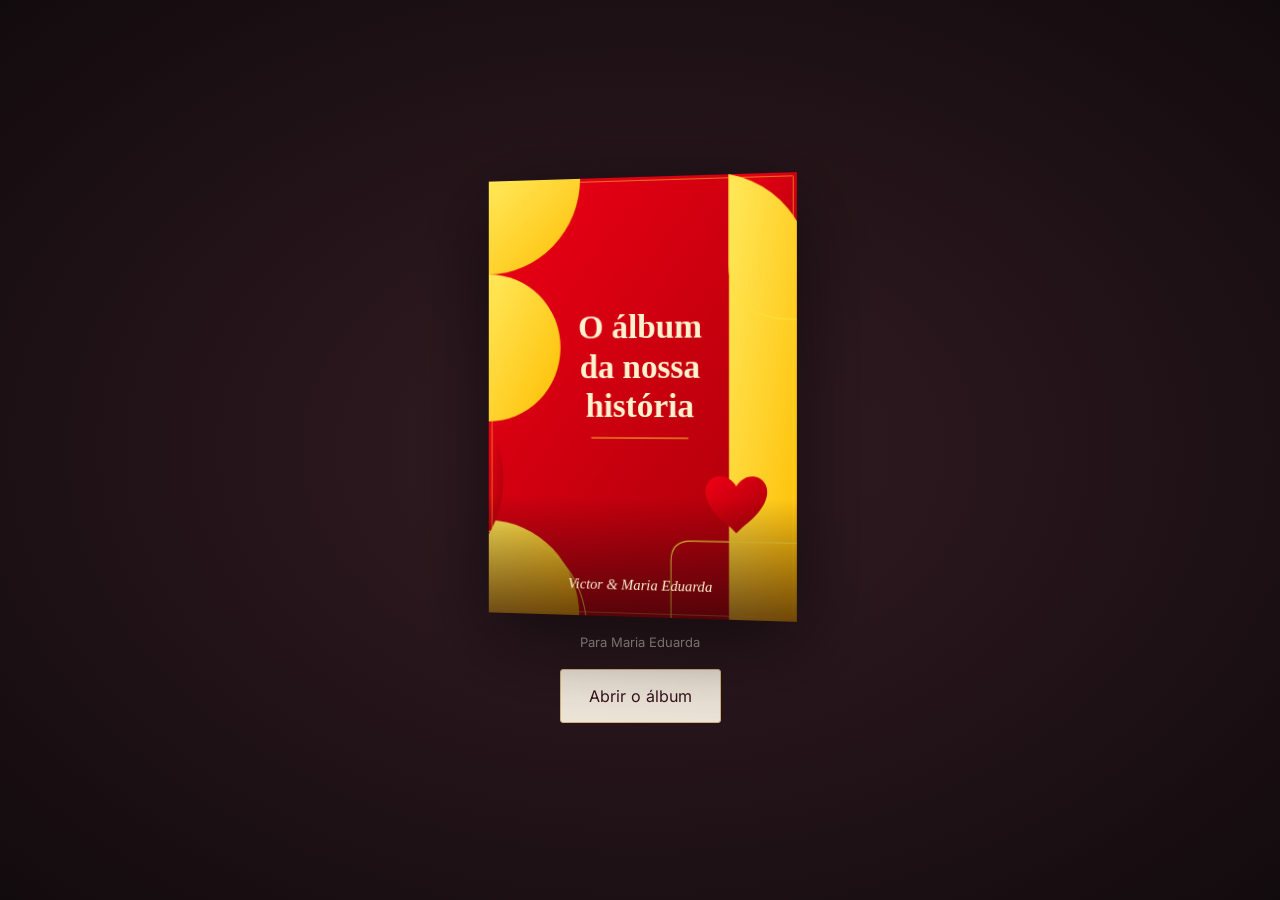
<file: index.html>
<!doctype html><html lang="pt-BR"><head><link rel="icon" type="image/svg+xml" href="/assets/heart.svg"><meta charset="utf-8"><meta name="viewport" content="width=device-width,initial-scale=1,viewport-fit=cover"><title>Victor &amp; Maria Eduarda — Álbum</title><link rel="stylesheet" href="/_next/static/immutable/chunks/0p6lbnjdpds4d.css?v=album-mais-leve"><link rel="stylesheet" href="/_next/static/immutable/chunks/25a4zebliu7z2.css"><link rel="stylesheet" href="/_next/static/immutable/chunks/1sqow8secg5xa.css"><link rel="stylesheet" href="/_next/static/immutable/chunks/3ff-akah7lfv2.css"><link rel="stylesheet" href="/_next/static/immutable/chunks/0ikh5jz_gj27k.css"><link rel="stylesheet" href="/_next/static/immutable/chunks/3y9f76ve8t-ou.css"><link rel="stylesheet" href="/assets/album-fonts.css?v=album-mais-leve"><style>body{margin:0;background:#120b0d;font-family:Manrope,Inter,sans-serif;color:#efe6da}button{font:inherit}#intro{height:100dvh;display:flex;flex-direction:column;align-items:center;justify-content:center;gap:16px;background:radial-gradient(ellipse,#341c24,#120b0d)}#intro img{height:min(52vh,440px);box-shadow:0 22px 80px #0009;transform:perspective(1000px) rotateY(-8deg)}#intro h1{font-size:clamp(22px,3vw,34px);font-weight:500;text-align:center;margin:0 20px}#intro p{margin:0;color:#a69c9a;font-size:13px}#intro button{border:1px solid #d3b27a;border-radius:3px;padding:14px 28px;background:#efe6da;color:#35121c;cursor:pointer}</style><script src="/replica-runtime.js?v=capa-sem-numeros"></script><link rel="stylesheet" href="/_next/static/immutable/chunks/1dlurqp6gzkjb.css"><link rel="stylesheet" href="/_next/static/immutable/chunks/3u715uz24qox7.css"></head><body class="manrope_ee67eb7d-module__lv8keG__variable poppins_bea2d2a5-module__QaPHPW__variable inter_21233fa3-module__fR18SW__variable font-inter"><div id="album-root"></div><script src="/_next/static/immutable/chunks/12wbr0dn6tigx.js?v=album-sem-3d"></script>
<script src="/_next/static/immutable/chunks/3bex43uixysyl.js?v=capa-sem-numeros"></script>
<script src="/_next/static/immutable/chunks/0nsdss2lejntc.js?v=capa-sem-numeros"></script>
<script src="/_next/static/immutable/chunks/0ph86ehpgos4f.js?v=capa-sem-numeros"></script>
<script src="/_next/static/immutable/chunks/0jq9tnn8r6s9f.js?v=capas-vermelho-dourado"></script>
<script src="/_next/static/immutable/chunks/044mm213_7__c.js?v=capa-sem-numeros"></script>
<script src="/_next/static/immutable/chunks/3shf3txxv8qd3.js?v=caixinha-estavel"></script>
<script src="/_next/static/immutable/chunks/1637uccwuh19i.js?v=capa-sem-numeros"></script>
<script src="/_next/static/immutable/chunks/1jf8_ck7du_a6.js?v=capa-sem-numeros"></script>
<script src="/_next/static/immutable/chunks/04vredjty_vaw.js?v=capa-sem-numeros"></script>
<script src="/_next/static/immutable/chunks/3t_25mjwdxb-i.js?v=capa-sem-numeros"></script>
<script src="/_next/static/immutable/chunks/05725a4dbr6eu.js?v=pagina31-modelo3"></script>
<script src="/_next/static/immutable/chunks/1nydtlq8dhacj.js?v=capa-sem-numeros"></script>
<script src="/_next/static/immutable/chunks/0e-bq8y_ey8d4.js?v=capa-sem-numeros"></script>
<script src="/_next/static/immutable/chunks/2x35d5-4wf8-q.js?v=capa-sem-numeros"></script>
<script src="/_next/static/immutable/chunks/3lea4frf7hfxl.js?v=capa-sem-numeros"></script>
<script src="/_next/static/immutable/chunks/0ziodrxw3he1i.js?v=capa-sem-numeros"></script>
<script src="/_next/static/immutable/chunks/243q8f5ltlgkm.js?v=capa-sem-numeros"></script>
<script src="/_next/static/immutable/chunks/0fe3bfc85jxo1.js?v=capa-sem-numeros"></script>
<script src="/_next/static/immutable/chunks/15bina7kwac43.js?v=capa-sem-numeros"></script>
<script src="/_next/static/immutable/chunks/2o2v71v9a0s70.js?v=capa-sem-numeros"></script>
<script src="/_next/static/immutable/chunks/2te553p4k6yif.js?v=capa-sem-numeros"></script>
<script src="/_next/static/immutable/chunks/22tedls2nqtqc.js?v=capa-sem-numeros"></script>

<script src="/_next/static/immutable/chunks/2w7nx99_k__1u.js?v=capa-sem-numeros"></script>






<script src="/_next/static/immutable/chunks/02fz0fo9utoyb.js?v=capa-sem-numeros"></script>
<script src="/_next/static/immutable/chunks/1mwh_d6zp7jl9.js?v=capa-sem-numeros"></script>
<script src="/_next/static/immutable/chunks/1t6-l21vozlpu.js?v=capa-sem-numeros"></script>
<script src="/_next/static/immutable/chunks/0o2_hhjj6gytq.js?v=capa-sem-numeros"></script>
<script src="/_next/static/immutable/chunks/02rp1zfhzffr9.js?v=capa-sem-numeros"></script>
<script src="/_next/static/immutable/chunks/0z1m8ksvcz0t5.js?v=capa-sem-numeros"></script>
<script src="/_next/static/immutable/chunks/2_gbu01fio696.js?v=capa-sem-numeros"></script>
<script src="/_next/static/immutable/chunks/1kkh_vv3jvypi.js?v=capa-sem-numeros"></script>
<script src="/_next/static/immutable/chunks/32cxtb51_x659.js?v=capa-sem-numeros"></script>
<script src="/_next/static/immutable/chunks/142lz418i832u.js?v=capa-sem-numeros"></script>
<script src="/_next/static/immutable/chunks/29dnrj93scdso.js?v=capa-sem-numeros"></script>
<script src="/_next/static/immutable/chunks/2_mc36ai7dy07.js?v=novo-destino-funcionando"></script>
<script src="/_next/static/immutable/chunks/3ltq39tbrvw8p.js?v=capa-sem-numeros"></script>
<script src="/_next/static/immutable/chunks/16gzws7zngse3.js?v=capa-sem-numeros"></script>
<script src="/_next/static/immutable/chunks/0mynuml2rbbyf.js?v=capa-sem-numeros"></script>
<script src="/_next/static/immutable/chunks/2s8fec5m_npuh.js?v=capa-sem-numeros"></script>
<script src="/_next/static/immutable/chunks/31a_dek89qrhl.js?v=capa-sem-numeros"></script>
<script src="/_next/static/immutable/chunks/3w5nvnp9x8al9.js?v=capa-sem-numeros"></script>
<script src="/_next/static/immutable/chunks/3ggr15lzy_oco.js?v=capa-sem-numeros"></script>
<script src="/_next/static/immutable/chunks/0dyvft6u7n52f.js?v=capa-sem-numeros"></script>
<script src="/_next/static/immutable/chunks/210dvu3fclup0.js?v=capa-sem-numeros"></script>
<script src="/_next/static/immutable/chunks/2qwrxfixmatba.js?v=capa-sem-numeros"></script>
<script src="/_next/static/immutable/chunks/12cq91-_38gu2.js?v=capa-sem-numeros"></script><script src="/viewer/entry.js?v=pagina31-modelo3"></script><script src="/_next/static/immutable/chunks/album-runtime.js?v=capa-sem-numeros"></script></body></html>
</file>
<file: _next/static/immutable/chunks/0p6lbnjdpds4d.css>
@font-face{font-family:Manrope;font-style:normal;font-weight:400;font-display:swap;src:url(../media/6ab0db14f70d8ed6-s.2ttjmmx-9gnz1.woff2)format("woff2");unicode-range:U+100-2BA,U+2BD-2C5,U+2C7-2CC,U+2CE-2D7,U+2DD-2FF,U+304,U+308,U+329,U+1D00-1DBF,U+1E00-1E9F,U+1EF2-1EFF,U+2020,U+20A0-20AB,U+20AD-20C4,U+2113,U+2C60-2C7F,U+A720-A7FF}@font-face{font-family:Manrope;font-style:normal;font-weight:400;font-display:swap;src:url(../media/a343f882a40d2cc9-s.p.3259ncl47-hqj.woff2)format("woff2");unicode-range:U+??,U+131,U+152-153,U+2BB-2BC,U+2C6,U+2DA,U+2DC,U+304,U+308,U+329,U+2000-206F,U+20AC,U+2122,U+2191,U+2193,U+2212,U+2215,U+FEFF,U+FFFD}@font-face{font-family:Manrope;font-style:normal;font-weight:500;font-display:swap;src:url(../media/6ab0db14f70d8ed6-s.2ttjmmx-9gnz1.woff2)format("woff2");unicode-range:U+100-2BA,U+2BD-2C5,U+2C7-2CC,U+2CE-2D7,U+2DD-2FF,U+304,U+308,U+329,U+1D00-1DBF,U+1E00-1E9F,U+1EF2-1EFF,U+2020,U+20A0-20AB,U+20AD-20C4,U+2113,U+2C60-2C7F,U+A720-A7FF}@font-face{font-family:Manrope;font-style:normal;font-weight:500;font-display:swap;src:url(../media/a343f882a40d2cc9-s.p.3259ncl47-hqj.woff2)format("woff2");unicode-range:U+??,U+131,U+152-153,U+2BB-2BC,U+2C6,U+2DA,U+2DC,U+304,U+308,U+329,U+2000-206F,U+20AC,U+2122,U+2191,U+2193,U+2212,U+2215,U+FEFF,U+FFFD}@font-face{font-family:Manrope;font-style:normal;font-weight:600;font-display:swap;src:url(../media/6ab0db14f70d8ed6-s.2ttjmmx-9gnz1.woff2)format("woff2");unicode-range:U+100-2BA,U+2BD-2C5,U+2C7-2CC,U+2CE-2D7,U+2DD-2FF,U+304,U+308,U+329,U+1D00-1DBF,U+1E00-1E9F,U+1EF2-1EFF,U+2020,U+20A0-20AB,U+20AD-20C4,U+2113,U+2C60-2C7F,U+A720-A7FF}@font-face{font-family:Manrope;font-style:normal;font-weight:600;font-display:swap;src:url(../media/a343f882a40d2cc9-s.p.3259ncl47-hqj.woff2)format("woff2");unicode-range:U+??,U+131,U+152-153,U+2BB-2BC,U+2C6,U+2DA,U+2DC,U+304,U+308,U+329,U+2000-206F,U+20AC,U+2122,U+2191,U+2193,U+2212,U+2215,U+FEFF,U+FFFD}@font-face{font-family:Manrope;font-style:normal;font-weight:700;font-display:swap;src:url(../media/6ab0db14f70d8ed6-s.2ttjmmx-9gnz1.woff2)format("woff2");unicode-range:U+100-2BA,U+2BD-2C5,U+2C7-2CC,U+2CE-2D7,U+2DD-2FF,U+304,U+308,U+329,U+1D00-1DBF,U+1E00-1E9F,U+1EF2-1EFF,U+2020,U+20A0-20AB,U+20AD-20C4,U+2113,U+2C60-2C7F,U+A720-A7FF}@font-face{font-family:Manrope;font-style:normal;font-weight:700;font-display:swap;src:url(../media/a343f882a40d2cc9-s.p.3259ncl47-hqj.woff2)format("woff2");unicode-range:U+??,U+131,U+152-153,U+2BB-2BC,U+2C6,U+2DA,U+2DC,U+304,U+308,U+329,U+2000-206F,U+20AC,U+2122,U+2191,U+2193,U+2212,U+2215,U+FEFF,U+FFFD}@font-face{font-family:Manrope Fallback;src:local(Arial);ascent-override:103.31%;descent-override:29.07%;line-gap-override:0.0%;size-adjust:103.19%}.manrope_ee67eb7d-module__lv8keG__variable{--font-manrope:"Manrope", "Manrope Fallback"}@font-face{font-family:Poppins;font-style:normal;font-weight:400;font-display:swap;src:url(../media/6c55a692938ebbbc-s.20csvlgbb63y1.woff2)format("woff2");unicode-range:U+100-2BA,U+2BD-2C5,U+2C7-2CC,U+2CE-2D7,U+2DD-2FF,U+304,U+308,U+329,U+1D00-1DBF,U+1E00-1E9F,U+1EF2-1EFF,U+2020,U+20A0-20AB,U+20AD-20C4,U+2113,U+2C60-2C7F,U+A720-A7FF}@font-face{font-family:Poppins;font-style:normal;font-weight:400;font-display:swap;src:url(../media/a218039a3287bcfd-s.17e3l4txdrufi.woff2)format("woff2");unicode-range:U+??,U+131,U+152-153,U+2BB-2BC,U+2C6,U+2DA,U+2DC,U+304,U+308,U+329,U+2000-206F,U+20AC,U+2122,U+2191,U+2193,U+2212,U+2215,U+FEFF,U+FFFD}@font-face{font-family:Poppins;font-style:normal;font-weight:500;font-display:swap;src:url(../media/0da9c7f357bd9d4d-s.03ilua6xb7p2f.woff2)format("woff2");unicode-range:U+100-2BA,U+2BD-2C5,U+2C7-2CC,U+2CE-2D7,U+2DD-2FF,U+304,U+308,U+329,U+1D00-1DBF,U+1E00-1E9F,U+1EF2-1EFF,U+2020,U+20A0-20AB,U+20AD-20C4,U+2113,U+2C60-2C7F,U+A720-A7FF}@font-face{font-family:Poppins;font-style:normal;font-weight:500;font-display:swap;src:url(../media/8e6fa89aa22d24ec-s.1bg6trwi21i5q.woff2)format("woff2");unicode-range:U+??,U+131,U+152-153,U+2BB-2BC,U+2C6,U+2DA,U+2DC,U+304,U+308,U+329,U+2000-206F,U+20AC,U+2122,U+2191,U+2193,U+2212,U+2215,U+FEFF,U+FFFD}@font-face{font-family:Poppins;font-style:normal;font-weight:600;font-display:swap;src:url(../media/5f9d24ebef5d5292-s.0fg7ryy-bp2x_.woff2)format("woff2");unicode-range:U+100-2BA,U+2BD-2C5,U+2C7-2CC,U+2CE-2D7,U+2DD-2FF,U+304,U+308,U+329,U+1D00-1DBF,U+1E00-1E9F,U+1EF2-1EFF,U+2020,U+20A0-20AB,U+20AD-20C4,U+2113,U+2C60-2C7F,U+A720-A7FF}@font-face{font-family:Poppins;font-style:normal;font-weight:600;font-display:swap;src:url(../media/e2334d715941921e-s.2g9xiodaln20i.woff2)format("woff2");unicode-range:U+??,U+131,U+152-153,U+2BB-2BC,U+2C6,U+2DA,U+2DC,U+304,U+308,U+329,U+2000-206F,U+20AC,U+2122,U+2191,U+2193,U+2212,U+2215,U+FEFF,U+FFFD}@font-face{font-family:Poppins;font-style:normal;font-weight:700;font-display:swap;src:url(../media/798ea22d9983e047-s.22w-t0ek6hrfw.woff2)format("woff2");unicode-range:U+100-2BA,U+2BD-2C5,U+2C7-2CC,U+2CE-2D7,U+2DD-2FF,U+304,U+308,U+329,U+1D00-1DBF,U+1E00-1E9F,U+1EF2-1EFF,U+2020,U+20A0-20AB,U+20AD-20C4,U+2113,U+2C60-2C7F,U+A720-A7FF}@font-face{font-family:Poppins;font-style:normal;font-weight:700;font-display:swap;src:url(../media/47fe1b7cd6e6ed85-s.1n2oi-d4a-xww.woff2)format("woff2");unicode-range:U+??,U+131,U+152-153,U+2BB-2BC,U+2C6,U+2DA,U+2DC,U+304,U+308,U+329,U+2000-206F,U+20AC,U+2122,U+2191,U+2193,U+2212,U+2215,U+FEFF,U+FFFD}@font-face{font-family:Poppins Fallback;src:local(Arial);ascent-override:93.62%;descent-override:31.21%;line-gap-override:8.92%;size-adjust:112.16%}.poppins_bea2d2a5-module__QaPHPW__variable{--font-poppins:"Poppins", "Poppins Fallback"}@font-face{font-family:Inter;font-style:normal;font-weight:400;font-display:swap;src:url(../media/1bffadaabf893a1e-s.0szrwpqb9mkwe.woff2)format("woff2");unicode-range:U+100-2BA,U+2BD-2C5,U+2C7-2CC,U+2CE-2D7,U+2DD-2FF,U+304,U+308,U+329,U+1D00-1DBF,U+1E00-1E9F,U+1EF2-1EFF,U+2020,U+20A0-20AB,U+20AD-20C4,U+2113,U+2C60-2C7F,U+A720-A7FF}@font-face{font-family:Inter;font-style:normal;font-weight:400;font-display:swap;src:url(../media/83afe278b6a6bb3c-s.p.45535valc9rzk.woff2)format("woff2");unicode-range:U+??,U+131,U+152-153,U+2BB-2BC,U+2C6,U+2DA,U+2DC,U+304,U+308,U+329,U+2000-206F,U+20AC,U+2122,U+2191,U+2193,U+2212,U+2215,U+FEFF,U+FFFD}@font-face{font-family:Inter;font-style:normal;font-weight:500;font-display:swap;src:url(../media/1bffadaabf893a1e-s.0szrwpqb9mkwe.woff2)format("woff2");unicode-range:U+100-2BA,U+2BD-2C5,U+2C7-2CC,U+2CE-2D7,U+2DD-2FF,U+304,U+308,U+329,U+1D00-1DBF,U+1E00-1E9F,U+1EF2-1EFF,U+2020,U+20A0-20AB,U+20AD-20C4,U+2113,U+2C60-2C7F,U+A720-A7FF}@font-face{font-family:Inter;font-style:normal;font-weight:500;font-display:swap;src:url(../media/83afe278b6a6bb3c-s.p.45535valc9rzk.woff2)format("woff2");unicode-range:U+??,U+131,U+152-153,U+2BB-2BC,U+2C6,U+2DA,U+2DC,U+304,U+308,U+329,U+2000-206F,U+20AC,U+2122,U+2191,U+2193,U+2212,U+2215,U+FEFF,U+FFFD}@font-face{font-family:Inter;font-style:normal;font-weight:600;font-display:swap;src:url(../media/1bffadaabf893a1e-s.0szrwpqb9mkwe.woff2)format("woff2");unicode-range:U+100-2BA,U+2BD-2C5,U+2C7-2CC,U+2CE-2D7,U+2DD-2FF,U+304,U+308,U+329,U+1D00-1DBF,U+1E00-1E9F,U+1EF2-1EFF,U+2020,U+20A0-20AB,U+20AD-20C4,U+2113,U+2C60-2C7F,U+A720-A7FF}@font-face{font-family:Inter;font-style:normal;font-weight:600;font-display:swap;src:url(../media/83afe278b6a6bb3c-s.p.45535valc9rzk.woff2)format("woff2");unicode-range:U+??,U+131,U+152-153,U+2BB-2BC,U+2C6,U+2DA,U+2DC,U+304,U+308,U+329,U+2000-206F,U+20AC,U+2122,U+2191,U+2193,U+2212,U+2215,U+FEFF,U+FFFD}@font-face{font-family:Inter;font-style:normal;font-weight:700;font-display:swap;src:url(../media/1bffadaabf893a1e-s.0szrwpqb9mkwe.woff2)format("woff2");unicode-range:U+100-2BA,U+2BD-2C5,U+2C7-2CC,U+2CE-2D7,U+2DD-2FF,U+304,U+308,U+329,U+1D00-1DBF,U+1E00-1E9F,U+1EF2-1EFF,U+2020,U+20A0-20AB,U+20AD-20C4,U+2113,U+2C60-2C7F,U+A720-A7FF}@font-face{font-family:Inter;font-style:normal;font-weight:700;font-display:swap;src:url(../media/83afe278b6a6bb3c-s.p.45535valc9rzk.woff2)format("woff2");unicode-range:U+??,U+131,U+152-153,U+2BB-2BC,U+2C6,U+2DA,U+2DC,U+304,U+308,U+329,U+2000-206F,U+20AC,U+2122,U+2191,U+2193,U+2212,U+2215,U+FEFF,U+FFFD}@font-face{font-family:Inter Fallback;src:local(Arial);ascent-override:90.44%;descent-override:22.52%;line-gap-override:0.0%;size-adjust:107.12%}.inter_21233fa3-module__fR18SW__variable{--font-inter:"Inter", "Inter Fallback"}
</file>
<file: _next/static/immutable/chunks/25a4zebliu7z2.css>
*,:before,:after{--tw-border-spacing-x:0;--tw-border-spacing-y:0;--tw-translate-x:0;--tw-translate-y:0;--tw-rotate:0;--tw-skew-x:0;--tw-skew-y:0;--tw-scale-x:1;--tw-scale-y:1;--tw-pan-x: ;--tw-pan-y: ;--tw-pinch-zoom: ;--tw-scroll-snap-strictness:proximity;--tw-gradient-from-position: ;--tw-gradient-via-position: ;--tw-gradient-to-position: ;--tw-ordinal: ;--tw-slashed-zero: ;--tw-numeric-figure: ;--tw-numeric-spacing: ;--tw-numeric-fraction: ;--tw-ring-inset: ;--tw-ring-offset-width:0px;--tw-ring-offset-color:#fff;--tw-ring-color:#3b82f680;--tw-ring-offset-shadow:0 0 #0000;--tw-ring-shadow:0 0 #0000;--tw-shadow:0 0 #0000;--tw-shadow-colored:0 0 #0000;--tw-blur: ;--tw-brightness: ;--tw-contrast: ;--tw-grayscale: ;--tw-hue-rotate: ;--tw-invert: ;--tw-saturate: ;--tw-sepia: ;--tw-drop-shadow: ;--tw-backdrop-blur: ;--tw-backdrop-brightness: ;--tw-backdrop-contrast: ;--tw-backdrop-grayscale: ;--tw-backdrop-hue-rotate: ;--tw-backdrop-invert: ;--tw-backdrop-opacity: ;--tw-backdrop-saturate: ;--tw-backdrop-sepia: ;--tw-contain-size: ;--tw-contain-layout: ;--tw-contain-paint: ;--tw-contain-style: }::backdrop{--tw-border-spacing-x:0;--tw-border-spacing-y:0;--tw-translate-x:0;--tw-translate-y:0;--tw-rotate:0;--tw-skew-x:0;--tw-skew-y:0;--tw-scale-x:1;--tw-scale-y:1;--tw-pan-x: ;--tw-pan-y: ;--tw-pinch-zoom: ;--tw-scroll-snap-strictness:proximity;--tw-gradient-from-position: ;--tw-gradient-via-position: ;--tw-gradient-to-position: ;--tw-ordinal: ;--tw-slashed-zero: ;--tw-numeric-figure: ;--tw-numeric-spacing: ;--tw-numeric-fraction: ;--tw-ring-inset: ;--tw-ring-offset-width:0px;--tw-ring-offset-color:#fff;--tw-ring-color:#3b82f680;--tw-ring-offset-shadow:0 0 #0000;--tw-ring-shadow:0 0 #0000;--tw-shadow:0 0 #0000;--tw-shadow-colored:0 0 #0000;--tw-blur: ;--tw-brightness: ;--tw-contrast: ;--tw-grayscale: ;--tw-hue-rotate: ;--tw-invert: ;--tw-saturate: ;--tw-sepia: ;--tw-drop-shadow: ;--tw-backdrop-blur: ;--tw-backdrop-brightness: ;--tw-backdrop-contrast: ;--tw-backdrop-grayscale: ;--tw-backdrop-hue-rotate: ;--tw-backdrop-invert: ;--tw-backdrop-opacity: ;--tw-backdrop-saturate: ;--tw-backdrop-sepia: ;--tw-contain-size: ;--tw-contain-layout: ;--tw-contain-paint: ;--tw-contain-style: }*,:before,:after{box-sizing:border-box;border:0 solid #e5e7eb}:before,:after{--tw-content:""}html,:host{-webkit-text-size-adjust:100%;-moz-tab-size:4;tab-size:4;line-height:1.5;font-family:var(--font-manrope), system-ui, sans-serif;font-feature-settings:normal;font-variation-settings:normal;-webkit-tap-highlight-color:transparent}body{line-height:inherit;margin:0}hr{height:0;color:inherit;border-top-width:1px}abbr:where([title]){-webkit-text-decoration:underline dotted;text-decoration:underline dotted}h1,h2,h3,h4,h5,h6{font-size:inherit;font-weight:inherit}a{color:inherit;-webkit-text-decoration:inherit;text-decoration:inherit}b,strong{font-weight:bolder}code,kbd,samp,pre{font-feature-settings:normal;font-variation-settings:normal;font-family:ui-monospace,SFMono-Regular,Menlo,Monaco,Consolas,Liberation Mono,Courier New,monospace;font-size:1em}small{font-size:80%}sub,sup{vertical-align:baseline;font-size:75%;line-height:0;position:relative}sub{bottom:-.25em}sup{top:-.5em}table{text-indent:0;border-color:inherit;border-collapse:collapse}button,input,optgroup,select,textarea{font-feature-settings:inherit;font-variation-settings:inherit;font-family:inherit;font-size:100%;font-weight:inherit;line-height:inherit;letter-spacing:inherit;color:inherit;margin:0;padding:0}button,select{text-transform:none}button{-webkit-appearance:button;background-color:#0000;background-image:none}input:where([type=button]){-webkit-appearance:button;background-color:#0000;background-image:none}input:where([type=reset]){-webkit-appearance:button;background-color:#0000;background-image:none}input:where([type=submit]){-webkit-appearance:button;background-color:#0000;background-image:none}:-moz-focusring{outline:auto}:-moz-ui-invalid{box-shadow:none}progress{vertical-align:baseline}::-webkit-inner-spin-button{height:auto}::-webkit-outer-spin-button{height:auto}[type=search]{-webkit-appearance:textfield;outline-offset:-2px}::-webkit-search-decoration{-webkit-appearance:none}::-webkit-file-upload-button{-webkit-appearance:button;font:inherit}summary{display:list-item}blockquote,dl,dd,h1,h2,h3,h4,h5,h6,hr,figure,p,pre{margin:0}fieldset{margin:0;padding:0}legend{padding:0}ol,ul,menu{margin:0;padding:0;list-style:none}dialog{padding:0}textarea{resize:vertical}input::placeholder,textarea::placeholder{opacity:1;color:#9ca3af}button,[role=button]{cursor:pointer}:disabled{cursor:default}img,svg,video,canvas,audio,iframe,embed,object{vertical-align:middle;display:block}img,video{max-width:100%;height:auto}[hidden]:where(:not([hidden=until-found])){display:none}*{scrollbar-color:initial;scrollbar-width:initial}@keyframes fadeOutIn{0%{opacity:1}50%{opacity:.7}to{opacity:1}}@keyframes fadeOut{0%{opacity:1}to{opacity:.8}}::-webkit-scrollbar{width:8px;height:8px}::-webkit-scrollbar-track{background:0 0;border-radius:4px}::-webkit-scrollbar-thumb{background:hsl(var(--border));border-radius:4px;transition:all .2s}::-webkit-scrollbar-thumb:hover{background:hsl(var(--accent))}*{scrollbar-width:thin;scrollbar-color:hsl(var(--border)) transparent}:root{--background:260 33% 98%;--foreground:237 13% 33%;--card:265 40% 95%;--card-foreground:265 15% 25%;--popover:265 40% 95%;--popover-foreground:265 15% 25%;--primary:268 67% 67%;--primary-foreground:0 0% 100%;--text-primary:237 13% 33%;--text-light:265 10% 45%;--text-foreground:0 0% 99%;--secondary:265 25% 94%;--secondary-foreground:265 15% 25%;--muted:265 25% 94%;--muted-foreground:265 10% 45%;--accent:268 67% 67%;--accent-foreground:0 0% 100%;--cta:160 45% 52%;--cta-foreground:0 0% 100%;--accent-secondary:268 67% 78%;--destructive:0 84% 60%;--destructive-foreground:0 0% 100%;--border:240 17% 95%;--border-accent:267 47% 56%;--input:265 20% 88%;--ring:267 47% 56%;--radius:.5rem}*{--tw-border-opacity:1;border-color:hsl(var(--border) / var(--tw-border-opacity,1))}body{--tw-bg-opacity:1;background-color:hsl(var(--background) / var(--tw-bg-opacity,1));--tw-text-opacity:1;color:hsl(var(--foreground) / var(--tw-text-opacity,1))}.relative{position:relative}.h-full{height:100%}.w-full{width:100%}@keyframes ping{75%,to{opacity:0;transform:scale(2)}}@keyframes pulse{50%{opacity:.5}}@keyframes spin{to{transform:rotate(360deg)}}.font-inter{font-family:var(--font-inter)}@keyframes enter{0%{opacity:var(--tw-enter-opacity,1);transform:translate3d(var(--tw-enter-translate-x,0), var(--tw-enter-translate-y,0), 0) scale3d(var(--tw-enter-scale,1), var(--tw-enter-scale,1), var(--tw-enter-scale,1)) rotate(var(--tw-enter-rotate,0))}}@keyframes exit{to{opacity:var(--tw-exit-opacity,1);transform:translate3d(var(--tw-exit-translate-x,0), var(--tw-exit-translate-y,0), 0) scale3d(var(--tw-exit-scale,1), var(--tw-exit-scale,1), var(--tw-exit-scale,1)) rotate(var(--tw-exit-rotate,0))}}@keyframes slide{0%{transform:translate(0)}to{transform:translate(-50%)}}@keyframes shimmer{0%{transform:translate(-100%)skew(-12deg)}to{transform:translate(250%)skew(-12deg)}}@keyframes waves{0%{transform:translateY(-170px)}to{transform:translateY(0)}}@keyframes float{0%{transform:translateY(0px) rotate(var(--tw-rotate))}50%{transform:translateY(-20px) rotate(var(--tw-rotate))}to{transform:translateY(0px) rotate(var(--tw-rotate))}}@keyframes snowfall{0%{opacity:1;transform:translateY(-10vh)translate(0)}to{opacity:0;transform:translateY(110vh)translate(20px)}}@keyframes twinkle{0%,to{opacity:.3;transform:scale(1)}50%{opacity:1;transform:scale(1.2)}}html.native-app .mapboxgl-ctrl-logo{transform-origin:0 100%;opacity:.6;transform:scale(.7)}
</file>
<file: _next/static/immutable/chunks/1sqow8secg5xa.css>
@keyframes page-transition-module__N456qq__roll{to{transform:translateX(calc(-1 * var(--wl)))}}@keyframes page-transition-module__N456qq__pop{0%{opacity:0;transform:translateY(22px)scale(.7)}to{opacity:1;transform:none}}@keyframes page-transition-module__N456qq__beat{0%,55%,to{fill:#dcc8f5;transform:none}25%{fill:#b793e9;transform:translateY(-5px)scale(1.18)}}@keyframes page-transition-module__N456qq__appear{0%{opacity:0;transform:translateY(6px)}to{opacity:1;transform:none}}@keyframes Header-module__erB1ja__drop{0%{opacity:0;transform:translateY(-6px)scale(.98)}to{opacity:1;transform:none}}@keyframes ProductArt-module__2pqoyW__spin{to{transform:rotate(360deg)}}@keyframes SiteFooter-module__BtZO7W__beat{0%,14%,to{transform:none}4%{transform:scale(1.25)}8%{transform:scale(.95)}11%{transform:scale(1.12)}}
</file>
<file: _next/static/immutable/chunks/3ff-akah7lfv2.css>

</file>
<file: _next/static/immutable/chunks/0ikh5jz_gj27k.css>
:root{--swiper-theme-color:#007aff}:host{z-index:1;margin-left:auto;margin-right:auto;display:block;position:relative}@keyframes swiper-preloader-spin{0%{transform:rotate(0)}to{transform:rotate(360deg)}}
</file>
<file: _next/static/immutable/chunks/3y9f76ve8t-ou.css>

</file>
<file: assets/album-fonts.css>
@font-face{
  font-family: 'Bebas Neue';
  font-style: normal;
  font-weight: 400;
  font-display: swap;
  src: url(/assets/fonts/JTUSjIg69CK48gW7PXoo9Wdhyzbi.woff2) format('woff2');
  unicode-range: U+0100-02BA, U+02BD-02C5, U+02C7-02CC, U+02CE-02D7, U+02DD-02FF, U+0304, U+0308, U+0329, U+1D00-1DBF, U+1E00-1E9F, U+1EF2-1EFF, U+2020, U+20A0-20AB, U+20AD-20C4, U+2113, U+2C60-2C7F, U+A720-A7FF;
}@font-face{
  font-family: 'Bebas Neue';
  font-style: normal;
  font-weight: 400;
  font-display: swap;
  src: url(/assets/fonts/JTUSjIg69CK48gW7PXoo9Wlhyw.woff2) format('woff2');
  unicode-range: U+0000-00FF, U+0131, U+0152-0153, U+02BB-02BC, U+02C6, U+02DA, U+02DC, U+0304, U+0308, U+0329, U+2000-206F, U+20AC, U+2122, U+2191, U+2193, U+2212, U+2215, U+FEFF, U+FFFD;
}@font-face{
  font-family: 'Caveat';
  font-style: normal;
  font-weight: 500;
  font-display: swap;
  src: url(/assets/fonts/Wnz6HAc5bAfYB2Q7aDYYmg8.woff2) format('woff2');
  unicode-range: U+0100-02BA, U+02BD-02C5, U+02C7-02CC, U+02CE-02D7, U+02DD-02FF, U+0304, U+0308, U+0329, U+1D00-1DBF, U+1E00-1E9F, U+1EF2-1EFF, U+2020, U+20A0-20AB, U+20AD-20C4, U+2113, U+2C60-2C7F, U+A720-A7FF;
}@font-face{
  font-family: 'Caveat';
  font-style: normal;
  font-weight: 500;
  font-display: swap;
  src: url(/assets/fonts/Wnz6HAc5bAfYB2Q7ZjYY.woff2) format('woff2');
  unicode-range: U+0000-00FF, U+0131, U+0152-0153, U+02BB-02BC, U+02C6, U+02DA, U+02DC, U+0304, U+0308, U+0329, U+2000-206F, U+20AC, U+2122, U+2191, U+2193, U+2212, U+2215, U+FEFF, U+FFFD;
}@font-face{
  font-family: 'Caveat';
  font-style: normal;
  font-weight: 700;
  font-display: swap;
  src: url(/assets/fonts/Wnz6HAc5bAfYB2Q7aDYYmg8.woff2) format('woff2');
  unicode-range: U+0100-02BA, U+02BD-02C5, U+02C7-02CC, U+02CE-02D7, U+02DD-02FF, U+0304, U+0308, U+0329, U+1D00-1DBF, U+1E00-1E9F, U+1EF2-1EFF, U+2020, U+20A0-20AB, U+20AD-20C4, U+2113, U+2C60-2C7F, U+A720-A7FF;
}@font-face{
  font-family: 'Caveat';
  font-style: normal;
  font-weight: 700;
  font-display: swap;
  src: url(/assets/fonts/Wnz6HAc5bAfYB2Q7ZjYY.woff2) format('woff2');
  unicode-range: U+0000-00FF, U+0131, U+0152-0153, U+02BB-02BC, U+02C6, U+02DA, U+02DC, U+0304, U+0308, U+0329, U+2000-206F, U+20AC, U+2122, U+2191, U+2193, U+2212, U+2215, U+FEFF, U+FFFD;
}@font-face{
  font-family: 'Cormorant Garamond';
  font-style: italic;
  font-weight: 400;
  font-display: swap;
  src: url(/assets/fonts/co3ZmX5slCNuHLi8bLeY9MK7whWMhyjYrEtGmSq17w.woff2) format('woff2');
  unicode-range: U+0100-02BA, U+02BD-02C5, U+02C7-02CC, U+02CE-02D7, U+02DD-02FF, U+0304, U+0308, U+0329, U+1D00-1DBF, U+1E00-1E9F, U+1EF2-1EFF, U+2020, U+20A0-20AB, U+20AD-20C4, U+2113, U+2C60-2C7F, U+A720-A7FF;
}@font-face{
  font-family: 'Cormorant Garamond';
  font-style: italic;
  font-weight: 400;
  font-display: swap;
  src: url(/assets/fonts/co3ZmX5slCNuHLi8bLeY9MK7whWMhyjYrEtImSo.woff2) format('woff2');
  unicode-range: U+0000-00FF, U+0131, U+0152-0153, U+02BB-02BC, U+02C6, U+02DA, U+02DC, U+0304, U+0308, U+0329, U+2000-206F, U+20AC, U+2122, U+2191, U+2193, U+2212, U+2215, U+FEFF, U+FFFD;
}@font-face{
  font-family: 'Cormorant Garamond';
  font-style: italic;
  font-weight: 500;
  font-display: swap;
  src: url(/assets/fonts/co3ZmX5slCNuHLi8bLeY9MK7whWMhyjYrEtGmSq17w.woff2) format('woff2');
  unicode-range: U+0100-02BA, U+02BD-02C5, U+02C7-02CC, U+02CE-02D7, U+02DD-02FF, U+0304, U+0308, U+0329, U+1D00-1DBF, U+1E00-1E9F, U+1EF2-1EFF, U+2020, U+20A0-20AB, U+20AD-20C4, U+2113, U+2C60-2C7F, U+A720-A7FF;
}@font-face{
  font-family: 'Cormorant Garamond';
  font-style: italic;
  font-weight: 500;
  font-display: swap;
  src: url(/assets/fonts/co3ZmX5slCNuHLi8bLeY9MK7whWMhyjYrEtImSo.woff2) format('woff2');
  unicode-range: U+0000-00FF, U+0131, U+0152-0153, U+02BB-02BC, U+02C6, U+02DA, U+02DC, U+0304, U+0308, U+0329, U+2000-206F, U+20AC, U+2122, U+2191, U+2193, U+2212, U+2215, U+FEFF, U+FFFD;
}@font-face{
  font-family: 'Cormorant Garamond';
  font-style: normal;
  font-weight: 400;
  font-display: swap;
  src: url(/assets/fonts/co3bmX5slCNuHLi8bLeY9MK7whWMhyjYp3tKgS4.woff2) format('woff2');
  unicode-range: U+0100-02BA, U+02BD-02C5, U+02C7-02CC, U+02CE-02D7, U+02DD-02FF, U+0304, U+0308, U+0329, U+1D00-1DBF, U+1E00-1E9F, U+1EF2-1EFF, U+2020, U+20A0-20AB, U+20AD-20C4, U+2113, U+2C60-2C7F, U+A720-A7FF;
}@font-face{
  font-family: 'Cormorant Garamond';
  font-style: normal;
  font-weight: 400;
  font-display: swap;
  src: url(/assets/fonts/co3bmX5slCNuHLi8bLeY9MK7whWMhyjYqXtK.woff2) format('woff2');
  unicode-range: U+0000-00FF, U+0131, U+0152-0153, U+02BB-02BC, U+02C6, U+02DA, U+02DC, U+0304, U+0308, U+0329, U+2000-206F, U+20AC, U+2122, U+2191, U+2193, U+2212, U+2215, U+FEFF, U+FFFD;
}@font-face{
  font-family: 'Cormorant Garamond';
  font-style: normal;
  font-weight: 500;
  font-display: swap;
  src: url(/assets/fonts/co3bmX5slCNuHLi8bLeY9MK7whWMhyjYp3tKgS4.woff2) format('woff2');
  unicode-range: U+0100-02BA, U+02BD-02C5, U+02C7-02CC, U+02CE-02D7, U+02DD-02FF, U+0304, U+0308, U+0329, U+1D00-1DBF, U+1E00-1E9F, U+1EF2-1EFF, U+2020, U+20A0-20AB, U+20AD-20C4, U+2113, U+2C60-2C7F, U+A720-A7FF;
}@font-face{
  font-family: 'Cormorant Garamond';
  font-style: normal;
  font-weight: 500;
  font-display: swap;
  src: url(/assets/fonts/co3bmX5slCNuHLi8bLeY9MK7whWMhyjYqXtK.woff2) format('woff2');
  unicode-range: U+0000-00FF, U+0131, U+0152-0153, U+02BB-02BC, U+02C6, U+02DA, U+02DC, U+0304, U+0308, U+0329, U+2000-206F, U+20AC, U+2122, U+2191, U+2193, U+2212, U+2215, U+FEFF, U+FFFD;
}@font-face{
  font-family: 'Cormorant Garamond';
  font-style: normal;
  font-weight: 600;
  font-display: swap;
  src: url(/assets/fonts/co3bmX5slCNuHLi8bLeY9MK7whWMhyjYp3tKgS4.woff2) format('woff2');
  unicode-range: U+0100-02BA, U+02BD-02C5, U+02C7-02CC, U+02CE-02D7, U+02DD-02FF, U+0304, U+0308, U+0329, U+1D00-1DBF, U+1E00-1E9F, U+1EF2-1EFF, U+2020, U+20A0-20AB, U+20AD-20C4, U+2113, U+2C60-2C7F, U+A720-A7FF;
}@font-face{
  font-family: 'Cormorant Garamond';
  font-style: normal;
  font-weight: 600;
  font-display: swap;
  src: url(/assets/fonts/co3bmX5slCNuHLi8bLeY9MK7whWMhyjYqXtK.woff2) format('woff2');
  unicode-range: U+0000-00FF, U+0131, U+0152-0153, U+02BB-02BC, U+02C6, U+02DA, U+02DC, U+0304, U+0308, U+0329, U+2000-206F, U+20AC, U+2122, U+2191, U+2193, U+2212, U+2215, U+FEFF, U+FFFD;
}@font-face{
  font-family: 'Fraunces';
  font-style: normal;
  font-weight: 400;
  font-display: swap;
  src: url(/assets/fonts/6NU78FyLNQOQZAnv9bYEvDiIdE9Ea92uemAk_WBq8U_9v0c2Wa0KxCFTeO-U.woff2) format('woff2');
  unicode-range: U+0100-02BA, U+02BD-02C5, U+02C7-02CC, U+02CE-02D7, U+02DD-02FF, U+0304, U+0308, U+0329, U+1D00-1DBF, U+1E00-1E9F, U+1EF2-1EFF, U+2020, U+20A0-20AB, U+20AD-20C4, U+2113, U+2C60-2C7F, U+A720-A7FF;
}@font-face{
  font-family: 'Fraunces';
  font-style: normal;
  font-weight: 400;
  font-display: swap;
  src: url(/assets/fonts/6NU78FyLNQOQZAnv9bYEvDiIdE9Ea92uemAk_WBq8U_9v0c2Wa0KxC9TeA.woff2) format('woff2');
  unicode-range: U+0000-00FF, U+0131, U+0152-0153, U+02BB-02BC, U+02C6, U+02DA, U+02DC, U+0304, U+0308, U+0329, U+2000-206F, U+20AC, U+2122, U+2191, U+2193, U+2212, U+2215, U+FEFF, U+FFFD;
}@font-face{
  font-family: 'Fraunces';
  font-style: normal;
  font-weight: 500;
  font-display: swap;
  src: url(/assets/fonts/6NU78FyLNQOQZAnv9bYEvDiIdE9Ea92uemAk_WBq8U_9v0c2Wa0KxCFTeO-U.woff2) format('woff2');
  unicode-range: U+0100-02BA, U+02BD-02C5, U+02C7-02CC, U+02CE-02D7, U+02DD-02FF, U+0304, U+0308, U+0329, U+1D00-1DBF, U+1E00-1E9F, U+1EF2-1EFF, U+2020, U+20A0-20AB, U+20AD-20C4, U+2113, U+2C60-2C7F, U+A720-A7FF;
}@font-face{
  font-family: 'Fraunces';
  font-style: normal;
  font-weight: 500;
  font-display: swap;
  src: url(/assets/fonts/6NU78FyLNQOQZAnv9bYEvDiIdE9Ea92uemAk_WBq8U_9v0c2Wa0KxC9TeA.woff2) format('woff2');
  unicode-range: U+0000-00FF, U+0131, U+0152-0153, U+02BB-02BC, U+02C6, U+02DA, U+02DC, U+0304, U+0308, U+0329, U+2000-206F, U+20AC, U+2122, U+2191, U+2193, U+2212, U+2215, U+FEFF, U+FFFD;
}@font-face{
  font-family: 'Fraunces';
  font-style: normal;
  font-weight: 600;
  font-display: swap;
  src: url(/assets/fonts/6NU78FyLNQOQZAnv9bYEvDiIdE9Ea92uemAk_WBq8U_9v0c2Wa0KxCFTeO-U.woff2) format('woff2');
  unicode-range: U+0100-02BA, U+02BD-02C5, U+02C7-02CC, U+02CE-02D7, U+02DD-02FF, U+0304, U+0308, U+0329, U+1D00-1DBF, U+1E00-1E9F, U+1EF2-1EFF, U+2020, U+20A0-20AB, U+20AD-20C4, U+2113, U+2C60-2C7F, U+A720-A7FF;
}@font-face{
  font-family: 'Fraunces';
  font-style: normal;
  font-weight: 600;
  font-display: swap;
  src: url(/assets/fonts/6NU78FyLNQOQZAnv9bYEvDiIdE9Ea92uemAk_WBq8U_9v0c2Wa0KxC9TeA.woff2) format('woff2');
  unicode-range: U+0000-00FF, U+0131, U+0152-0153, U+02BB-02BC, U+02C6, U+02DA, U+02DC, U+0304, U+0308, U+0329, U+2000-206F, U+20AC, U+2122, U+2191, U+2193, U+2212, U+2215, U+FEFF, U+FFFD;
}@font-face{
  font-family: 'Inter';
  font-style: normal;
  font-weight: 300;
  font-display: swap;
  src: url(/assets/fonts/UcC73FwrK3iLTeHuS_nVMrMxCp50SjIa25L7SUc.woff2) format('woff2');
  unicode-range: U+0100-02BA, U+02BD-02C5, U+02C7-02CC, U+02CE-02D7, U+02DD-02FF, U+0304, U+0308, U+0329, U+1D00-1DBF, U+1E00-1E9F, U+1EF2-1EFF, U+2020, U+20A0-20AB, U+20AD-20C4, U+2113, U+2C60-2C7F, U+A720-A7FF;
}@font-face{
  font-family: 'Inter';
  font-style: normal;
  font-weight: 300;
  font-display: swap;
  src: url(/assets/fonts/UcC73FwrK3iLTeHuS_nVMrMxCp50SjIa1ZL7.woff2) format('woff2');
  unicode-range: U+0000-00FF, U+0131, U+0152-0153, U+02BB-02BC, U+02C6, U+02DA, U+02DC, U+0304, U+0308, U+0329, U+2000-206F, U+20AC, U+2122, U+2191, U+2193, U+2212, U+2215, U+FEFF, U+FFFD;
}@font-face{
  font-family: 'Inter';
  font-style: normal;
  font-weight: 400;
  font-display: swap;
  src: url(/assets/fonts/UcC73FwrK3iLTeHuS_nVMrMxCp50SjIa25L7SUc.woff2) format('woff2');
  unicode-range: U+0100-02BA, U+02BD-02C5, U+02C7-02CC, U+02CE-02D7, U+02DD-02FF, U+0304, U+0308, U+0329, U+1D00-1DBF, U+1E00-1E9F, U+1EF2-1EFF, U+2020, U+20A0-20AB, U+20AD-20C4, U+2113, U+2C60-2C7F, U+A720-A7FF;
}@font-face{
  font-family: 'Inter';
  font-style: normal;
  font-weight: 400;
  font-display: swap;
  src: url(/assets/fonts/UcC73FwrK3iLTeHuS_nVMrMxCp50SjIa1ZL7.woff2) format('woff2');
  unicode-range: U+0000-00FF, U+0131, U+0152-0153, U+02BB-02BC, U+02C6, U+02DA, U+02DC, U+0304, U+0308, U+0329, U+2000-206F, U+20AC, U+2122, U+2191, U+2193, U+2212, U+2215, U+FEFF, U+FFFD;
}@font-face{
  font-family: 'Inter';
  font-style: normal;
  font-weight: 500;
  font-display: swap;
  src: url(/assets/fonts/UcC73FwrK3iLTeHuS_nVMrMxCp50SjIa25L7SUc.woff2) format('woff2');
  unicode-range: U+0100-02BA, U+02BD-02C5, U+02C7-02CC, U+02CE-02D7, U+02DD-02FF, U+0304, U+0308, U+0329, U+1D00-1DBF, U+1E00-1E9F, U+1EF2-1EFF, U+2020, U+20A0-20AB, U+20AD-20C4, U+2113, U+2C60-2C7F, U+A720-A7FF;
}@font-face{
  font-family: 'Inter';
  font-style: normal;
  font-weight: 500;
  font-display: swap;
  src: url(/assets/fonts/UcC73FwrK3iLTeHuS_nVMrMxCp50SjIa1ZL7.woff2) format('woff2');
  unicode-range: U+0000-00FF, U+0131, U+0152-0153, U+02BB-02BC, U+02C6, U+02DA, U+02DC, U+0304, U+0308, U+0329, U+2000-206F, U+20AC, U+2122, U+2191, U+2193, U+2212, U+2215, U+FEFF, U+FFFD;
}@font-face{
  font-family: 'Inter';
  font-style: normal;
  font-weight: 600;
  font-display: swap;
  src: url(/assets/fonts/UcC73FwrK3iLTeHuS_nVMrMxCp50SjIa25L7SUc.woff2) format('woff2');
  unicode-range: U+0100-02BA, U+02BD-02C5, U+02C7-02CC, U+02CE-02D7, U+02DD-02FF, U+0304, U+0308, U+0329, U+1D00-1DBF, U+1E00-1E9F, U+1EF2-1EFF, U+2020, U+20A0-20AB, U+20AD-20C4, U+2113, U+2C60-2C7F, U+A720-A7FF;
}@font-face{
  font-family: 'Inter';
  font-style: normal;
  font-weight: 600;
  font-display: swap;
  src: url(/assets/fonts/UcC73FwrK3iLTeHuS_nVMrMxCp50SjIa1ZL7.woff2) format('woff2');
  unicode-range: U+0000-00FF, U+0131, U+0152-0153, U+02BB-02BC, U+02C6, U+02DA, U+02DC, U+0304, U+0308, U+0329, U+2000-206F, U+20AC, U+2122, U+2191, U+2193, U+2212, U+2215, U+FEFF, U+FFFD;
}@font-face{
  font-family: 'Inter';
  font-style: normal;
  font-weight: 700;
  font-display: swap;
  src: url(/assets/fonts/UcC73FwrK3iLTeHuS_nVMrMxCp50SjIa25L7SUc.woff2) format('woff2');
  unicode-range: U+0100-02BA, U+02BD-02C5, U+02C7-02CC, U+02CE-02D7, U+02DD-02FF, U+0304, U+0308, U+0329, U+1D00-1DBF, U+1E00-1E9F, U+1EF2-1EFF, U+2020, U+20A0-20AB, U+20AD-20C4, U+2113, U+2C60-2C7F, U+A720-A7FF;
}@font-face{
  font-family: 'Inter';
  font-style: normal;
  font-weight: 700;
  font-display: swap;
  src: url(/assets/fonts/UcC73FwrK3iLTeHuS_nVMrMxCp50SjIa1ZL7.woff2) format('woff2');
  unicode-range: U+0000-00FF, U+0131, U+0152-0153, U+02BB-02BC, U+02C6, U+02DA, U+02DC, U+0304, U+0308, U+0329, U+2000-206F, U+20AC, U+2122, U+2191, U+2193, U+2212, U+2215, U+FEFF, U+FFFD;
}@font-face{
  font-family: 'Inter';
  font-style: normal;
  font-weight: 800;
  font-display: swap;
  src: url(/assets/fonts/UcC73FwrK3iLTeHuS_nVMrMxCp50SjIa25L7SUc.woff2) format('woff2');
  unicode-range: U+0100-02BA, U+02BD-02C5, U+02C7-02CC, U+02CE-02D7, U+02DD-02FF, U+0304, U+0308, U+0329, U+1D00-1DBF, U+1E00-1E9F, U+1EF2-1EFF, U+2020, U+20A0-20AB, U+20AD-20C4, U+2113, U+2C60-2C7F, U+A720-A7FF;
}@font-face{
  font-family: 'Inter';
  font-style: normal;
  font-weight: 800;
  font-display: swap;
  src: url(/assets/fonts/UcC73FwrK3iLTeHuS_nVMrMxCp50SjIa1ZL7.woff2) format('woff2');
  unicode-range: U+0000-00FF, U+0131, U+0152-0153, U+02BB-02BC, U+02C6, U+02DA, U+02DC, U+0304, U+0308, U+0329, U+2000-206F, U+20AC, U+2122, U+2191, U+2193, U+2212, U+2215, U+FEFF, U+FFFD;
}@font-face{
  font-family: 'Inter';
  font-style: normal;
  font-weight: 900;
  font-display: swap;
  src: url(/assets/fonts/UcC73FwrK3iLTeHuS_nVMrMxCp50SjIa25L7SUc.woff2) format('woff2');
  unicode-range: U+0100-02BA, U+02BD-02C5, U+02C7-02CC, U+02CE-02D7, U+02DD-02FF, U+0304, U+0308, U+0329, U+1D00-1DBF, U+1E00-1E9F, U+1EF2-1EFF, U+2020, U+20A0-20AB, U+20AD-20C4, U+2113, U+2C60-2C7F, U+A720-A7FF;
}@font-face{
  font-family: 'Inter';
  font-style: normal;
  font-weight: 900;
  font-display: swap;
  src: url(/assets/fonts/UcC73FwrK3iLTeHuS_nVMrMxCp50SjIa1ZL7.woff2) format('woff2');
  unicode-range: U+0000-00FF, U+0131, U+0152-0153, U+02BB-02BC, U+02C6, U+02DA, U+02DC, U+0304, U+0308, U+0329, U+2000-206F, U+20AC, U+2122, U+2191, U+2193, U+2212, U+2215, U+FEFF, U+FFFD;
}@font-face{
  font-family: 'JetBrains Mono';
  font-style: normal;
  font-weight: 400;
  font-display: swap;
  src: url(/assets/fonts/tDbv2o-flEEny0FZhsfKu5WU4zr3E_BX0PnT8RD8yKwBNntkaToggR7BYRbKPx7cwhsk.woff2) format('woff2');
  unicode-range: U+0100-02BA, U+02BD-02C5, U+02C7-02CC, U+02CE-02D7, U+02DD-02FF, U+0304, U+0308, U+0329, U+1D00-1DBF, U+1E00-1E9F, U+1EF2-1EFF, U+2020, U+20A0-20AB, U+20AD-20C4, U+2113, U+2C60-2C7F, U+A720-A7FF;
}@font-face{
  font-family: 'JetBrains Mono';
  font-style: normal;
  font-weight: 400;
  font-display: swap;
  src: url(/assets/fonts/tDbv2o-flEEny0FZhsfKu5WU4zr3E_BX0PnT8RD8yKwBNntkaToggR7BYRbKPxDcwg.woff2) format('woff2');
  unicode-range: U+0000-00FF, U+0131, U+0152-0153, U+02BB-02BC, U+02C6, U+02DA, U+02DC, U+0304, U+0308, U+0329, U+2000-206F, U+20AC, U+2122, U+2191, U+2193, U+2212, U+2215, U+FEFF, U+FFFD;
}@font-face{
  font-family: 'JetBrains Mono';
  font-style: normal;
  font-weight: 500;
  font-display: swap;
  src: url(/assets/fonts/tDbv2o-flEEny0FZhsfKu5WU4zr3E_BX0PnT8RD8yKwBNntkaToggR7BYRbKPx7cwhsk.woff2) format('woff2');
  unicode-range: U+0100-02BA, U+02BD-02C5, U+02C7-02CC, U+02CE-02D7, U+02DD-02FF, U+0304, U+0308, U+0329, U+1D00-1DBF, U+1E00-1E9F, U+1EF2-1EFF, U+2020, U+20A0-20AB, U+20AD-20C4, U+2113, U+2C60-2C7F, U+A720-A7FF;
}@font-face{
  font-family: 'JetBrains Mono';
  font-style: normal;
  font-weight: 500;
  font-display: swap;
  src: url(/assets/fonts/tDbv2o-flEEny0FZhsfKu5WU4zr3E_BX0PnT8RD8yKwBNntkaToggR7BYRbKPxDcwg.woff2) format('woff2');
  unicode-range: U+0000-00FF, U+0131, U+0152-0153, U+02BB-02BC, U+02C6, U+02DA, U+02DC, U+0304, U+0308, U+0329, U+2000-206F, U+20AC, U+2122, U+2191, U+2193, U+2212, U+2215, U+FEFF, U+FFFD;
}@font-face{
  font-family: 'Playfair Display';
  font-style: italic;
  font-weight: 400;
  font-display: swap;
  src: url(/assets/fonts/nuFkD-vYSZviVYUb_rj3ij__anPXDTnojEk72xU.woff2) format('woff2');
  unicode-range: U+0100-02BA, U+02BD-02C5, U+02C7-02CC, U+02CE-02D7, U+02DD-02FF, U+0304, U+0308, U+0329, U+1D00-1DBF, U+1E00-1E9F, U+1EF2-1EFF, U+2020, U+20A0-20AB, U+20AD-20C4, U+2113, U+2C60-2C7F, U+A720-A7FF;
}@font-face{
  font-family: 'Playfair Display';
  font-style: italic;
  font-weight: 400;
  font-display: swap;
  src: url(/assets/fonts/nuFkD-vYSZviVYUb_rj3ij__anPXDTnogkk7.woff2) format('woff2');
  unicode-range: U+0000-00FF, U+0131, U+0152-0153, U+02BB-02BC, U+02C6, U+02DA, U+02DC, U+0304, U+0308, U+0329, U+2000-206F, U+20AC, U+2122, U+2191, U+2193, U+2212, U+2215, U+FEFF, U+FFFD;
}@font-face{
  font-family: 'Playfair Display';
  font-style: italic;
  font-weight: 500;
  font-display: swap;
  src: url(/assets/fonts/nuFkD-vYSZviVYUb_rj3ij__anPXDTnojEk72xU.woff2) format('woff2');
  unicode-range: U+0100-02BA, U+02BD-02C5, U+02C7-02CC, U+02CE-02D7, U+02DD-02FF, U+0304, U+0308, U+0329, U+1D00-1DBF, U+1E00-1E9F, U+1EF2-1EFF, U+2020, U+20A0-20AB, U+20AD-20C4, U+2113, U+2C60-2C7F, U+A720-A7FF;
}@font-face{
  font-family: 'Playfair Display';
  font-style: italic;
  font-weight: 500;
  font-display: swap;
  src: url(/assets/fonts/nuFkD-vYSZviVYUb_rj3ij__anPXDTnogkk7.woff2) format('woff2');
  unicode-range: U+0000-00FF, U+0131, U+0152-0153, U+02BB-02BC, U+02C6, U+02DA, U+02DC, U+0304, U+0308, U+0329, U+2000-206F, U+20AC, U+2122, U+2191, U+2193, U+2212, U+2215, U+FEFF, U+FFFD;
}@font-face{
  font-family: 'Playfair Display';
  font-style: normal;
  font-weight: 400;
  font-display: swap;
  src: url(/assets/fonts/nuFiD-vYSZviVYUb_rj3ij__anPXDTLYgFE_.woff2) format('woff2');
  unicode-range: U+0100-02BA, U+02BD-02C5, U+02C7-02CC, U+02CE-02D7, U+02DD-02FF, U+0304, U+0308, U+0329, U+1D00-1DBF, U+1E00-1E9F, U+1EF2-1EFF, U+2020, U+20A0-20AB, U+20AD-20C4, U+2113, U+2C60-2C7F, U+A720-A7FF;
}@font-face{
  font-family: 'Playfair Display';
  font-style: normal;
  font-weight: 400;
  font-display: swap;
  src: url(/assets/fonts/nuFiD-vYSZviVYUb_rj3ij__anPXDTzYgA.woff2) format('woff2');
  unicode-range: U+0000-00FF, U+0131, U+0152-0153, U+02BB-02BC, U+02C6, U+02DA, U+02DC, U+0304, U+0308, U+0329, U+2000-206F, U+20AC, U+2122, U+2191, U+2193, U+2212, U+2215, U+FEFF, U+FFFD;
}@font-face{
  font-family: 'Playfair Display';
  font-style: normal;
  font-weight: 500;
  font-display: swap;
  src: url(/assets/fonts/nuFiD-vYSZviVYUb_rj3ij__anPXDTLYgFE_.woff2) format('woff2');
  unicode-range: U+0100-02BA, U+02BD-02C5, U+02C7-02CC, U+02CE-02D7, U+02DD-02FF, U+0304, U+0308, U+0329, U+1D00-1DBF, U+1E00-1E9F, U+1EF2-1EFF, U+2020, U+20A0-20AB, U+20AD-20C4, U+2113, U+2C60-2C7F, U+A720-A7FF;
}@font-face{
  font-family: 'Playfair Display';
  font-style: normal;
  font-weight: 500;
  font-display: swap;
  src: url(/assets/fonts/nuFiD-vYSZviVYUb_rj3ij__anPXDTzYgA.woff2) format('woff2');
  unicode-range: U+0000-00FF, U+0131, U+0152-0153, U+02BB-02BC, U+02C6, U+02DA, U+02DC, U+0304, U+0308, U+0329, U+2000-206F, U+20AC, U+2122, U+2191, U+2193, U+2212, U+2215, U+FEFF, U+FFFD;
}@font-face{
  font-family: 'Playfair Display';
  font-style: normal;
  font-weight: 700;
  font-display: swap;
  src: url(/assets/fonts/nuFiD-vYSZviVYUb_rj3ij__anPXDTLYgFE_.woff2) format('woff2');
  unicode-range: U+0100-02BA, U+02BD-02C5, U+02C7-02CC, U+02CE-02D7, U+02DD-02FF, U+0304, U+0308, U+0329, U+1D00-1DBF, U+1E00-1E9F, U+1EF2-1EFF, U+2020, U+20A0-20AB, U+20AD-20C4, U+2113, U+2C60-2C7F, U+A720-A7FF;
}@font-face{
  font-family: 'Playfair Display';
  font-style: normal;
  font-weight: 700;
  font-display: swap;
  src: url(/assets/fonts/nuFiD-vYSZviVYUb_rj3ij__anPXDTzYgA.woff2) format('woff2');
  unicode-range: U+0000-00FF, U+0131, U+0152-0153, U+02BB-02BC, U+02C6, U+02DA, U+02DC, U+0304, U+0308, U+0329, U+2000-206F, U+20AC, U+2122, U+2191, U+2193, U+2212, U+2215, U+FEFF, U+FFFD;
}@font-face{
  font-family: 'Playfair Display';
  font-style: normal;
  font-weight: 900;
  font-display: swap;
  src: url(/assets/fonts/nuFiD-vYSZviVYUb_rj3ij__anPXDTLYgFE_.woff2) format('woff2');
  unicode-range: U+0100-02BA, U+02BD-02C5, U+02C7-02CC, U+02CE-02D7, U+02DD-02FF, U+0304, U+0308, U+0329, U+1D00-1DBF, U+1E00-1E9F, U+1EF2-1EFF, U+2020, U+20A0-20AB, U+20AD-20C4, U+2113, U+2C60-2C7F, U+A720-A7FF;
}@font-face{
  font-family: 'Playfair Display';
  font-style: normal;
  font-weight: 900;
  font-display: swap;
  src: url(/assets/fonts/nuFiD-vYSZviVYUb_rj3ij__anPXDTzYgA.woff2) format('woff2');
  unicode-range: U+0000-00FF, U+0131, U+0152-0153, U+02BB-02BC, U+02C6, U+02DA, U+02DC, U+0304, U+0308, U+0329, U+2000-206F, U+20AC, U+2122, U+2191, U+2193, U+2212, U+2215, U+FEFF, U+FFFD;
}@font-face{
  font-family: 'Poppins';
  font-style: normal;
  font-weight: 400;
  font-display: swap;
  src: url(/assets/fonts/pxiEyp8kv8JHgFVrJJnecmNE.woff2) format('woff2');
  unicode-range: U+0100-02BA, U+02BD-02C5, U+02C7-02CC, U+02CE-02D7, U+02DD-02FF, U+0304, U+0308, U+0329, U+1D00-1DBF, U+1E00-1E9F, U+1EF2-1EFF, U+2020, U+20A0-20AB, U+20AD-20C4, U+2113, U+2C60-2C7F, U+A720-A7FF;
}@font-face{
  font-family: 'Poppins';
  font-style: normal;
  font-weight: 400;
  font-display: swap;
  src: url(/assets/fonts/pxiEyp8kv8JHgFVrJJfecg.woff2) format('woff2');
  unicode-range: U+0000-00FF, U+0131, U+0152-0153, U+02BB-02BC, U+02C6, U+02DA, U+02DC, U+0304, U+0308, U+0329, U+2000-206F, U+20AC, U+2122, U+2191, U+2193, U+2212, U+2215, U+FEFF, U+FFFD;
}@font-face{
  font-family: 'Poppins';
  font-style: normal;
  font-weight: 500;
  font-display: swap;
  src: url(/assets/fonts/pxiByp8kv8JHgFVrLGT9Z1JlFc-K.woff2) format('woff2');
  unicode-range: U+0100-02BA, U+02BD-02C5, U+02C7-02CC, U+02CE-02D7, U+02DD-02FF, U+0304, U+0308, U+0329, U+1D00-1DBF, U+1E00-1E9F, U+1EF2-1EFF, U+2020, U+20A0-20AB, U+20AD-20C4, U+2113, U+2C60-2C7F, U+A720-A7FF;
}@font-face{
  font-family: 'Poppins';
  font-style: normal;
  font-weight: 500;
  font-display: swap;
  src: url(/assets/fonts/pxiByp8kv8JHgFVrLGT9Z1xlFQ.woff2) format('woff2');
  unicode-range: U+0000-00FF, U+0131, U+0152-0153, U+02BB-02BC, U+02C6, U+02DA, U+02DC, U+0304, U+0308, U+0329, U+2000-206F, U+20AC, U+2122, U+2191, U+2193, U+2212, U+2215, U+FEFF, U+FFFD;
}@font-face{
  font-family: 'Poppins';
  font-style: normal;
  font-weight: 600;
  font-display: swap;
  src: url(/assets/fonts/pxiByp8kv8JHgFVrLEj6Z1JlFc-K.woff2) format('woff2');
  unicode-range: U+0100-02BA, U+02BD-02C5, U+02C7-02CC, U+02CE-02D7, U+02DD-02FF, U+0304, U+0308, U+0329, U+1D00-1DBF, U+1E00-1E9F, U+1EF2-1EFF, U+2020, U+20A0-20AB, U+20AD-20C4, U+2113, U+2C60-2C7F, U+A720-A7FF;
}@font-face{
  font-family: 'Poppins';
  font-style: normal;
  font-weight: 600;
  font-display: swap;
  src: url(/assets/fonts/pxiByp8kv8JHgFVrLEj6Z1xlFQ.woff2) format('woff2');
  unicode-range: U+0000-00FF, U+0131, U+0152-0153, U+02BB-02BC, U+02C6, U+02DA, U+02DC, U+0304, U+0308, U+0329, U+2000-206F, U+20AC, U+2122, U+2191, U+2193, U+2212, U+2215, U+FEFF, U+FFFD;
}@font-face{
  font-family: 'Poppins';
  font-style: normal;
  font-weight: 700;
  font-display: swap;
  src: url(/assets/fonts/pxiByp8kv8JHgFVrLCz7Z1JlFc-K.woff2) format('woff2');
  unicode-range: U+0100-02BA, U+02BD-02C5, U+02C7-02CC, U+02CE-02D7, U+02DD-02FF, U+0304, U+0308, U+0329, U+1D00-1DBF, U+1E00-1E9F, U+1EF2-1EFF, U+2020, U+20A0-20AB, U+20AD-20C4, U+2113, U+2C60-2C7F, U+A720-A7FF;
}@font-face{
  font-family: 'Poppins';
  font-style: normal;
  font-weight: 700;
  font-display: swap;
  src: url(/assets/fonts/pxiByp8kv8JHgFVrLCz7Z1xlFQ.woff2) format('woff2');
  unicode-range: U+0000-00FF, U+0131, U+0152-0153, U+02BB-02BC, U+02C6, U+02DA, U+02DC, U+0304, U+0308, U+0329, U+2000-206F, U+20AC, U+2122, U+2191, U+2193, U+2212, U+2215, U+FEFF, U+FFFD;
}@font-face{
  font-family: 'Poppins';
  font-style: normal;
  font-weight: 800;
  font-display: swap;
  src: url(/assets/fonts/pxiByp8kv8JHgFVrLDD4Z1JlFc-K.woff2) format('woff2');
  unicode-range: U+0100-02BA, U+02BD-02C5, U+02C7-02CC, U+02CE-02D7, U+02DD-02FF, U+0304, U+0308, U+0329, U+1D00-1DBF, U+1E00-1E9F, U+1EF2-1EFF, U+2020, U+20A0-20AB, U+20AD-20C4, U+2113, U+2C60-2C7F, U+A720-A7FF;
}@font-face{
  font-family: 'Poppins';
  font-style: normal;
  font-weight: 800;
  font-display: swap;
  src: url(/assets/fonts/pxiByp8kv8JHgFVrLDD4Z1xlFQ.woff2) format('woff2');
  unicode-range: U+0000-00FF, U+0131, U+0152-0153, U+02BB-02BC, U+02C6, U+02DA, U+02DC, U+0304, U+0308, U+0329, U+2000-206F, U+20AC, U+2122, U+2191, U+2193, U+2212, U+2215, U+FEFF, U+FFFD;
}@font-face{
  font-family: 'Poppins';
  font-style: normal;
  font-weight: 900;
  font-display: swap;
  src: url(/assets/fonts/pxiByp8kv8JHgFVrLBT5Z1JlFc-K.woff2) format('woff2');
  unicode-range: U+0100-02BA, U+02BD-02C5, U+02C7-02CC, U+02CE-02D7, U+02DD-02FF, U+0304, U+0308, U+0329, U+1D00-1DBF, U+1E00-1E9F, U+1EF2-1EFF, U+2020, U+20A0-20AB, U+20AD-20C4, U+2113, U+2C60-2C7F, U+A720-A7FF;
}@font-face{
  font-family: 'Poppins';
  font-style: normal;
  font-weight: 900;
  font-display: swap;
  src: url(/assets/fonts/pxiByp8kv8JHgFVrLBT5Z1xlFQ.woff2) format('woff2');
  unicode-range: U+0000-00FF, U+0131, U+0152-0153, U+02BB-02BC, U+02C6, U+02DA, U+02DC, U+0304, U+0308, U+0329, U+2000-206F, U+20AC, U+2122, U+2191, U+2193, U+2212, U+2215, U+FEFF, U+FFFD;
}
</file>
<file: _next/static/immutable/chunks/1dlurqp6gzkjb.css>
@keyframes support-module__xs42rq__supportFadeIn{0%{opacity:0}to{opacity:1}}@keyframes support-module__xs42rq__supportOpen{0%{opacity:0;transform:translateY(18px)scale(.97)}to{opacity:1;transform:none}}@keyframes support-module__xs42rq__supportOpenMobile{0%{opacity:0;transform:translateY(36px)}to{opacity:1;transform:none}}@keyframes support-module__xs42rq__supportEnter{0%{opacity:0;transform:translateY(7px)}to{opacity:1;transform:none}}@keyframes support-module__xs42rq__supportPanda{0%{opacity:0;transform:translateY(14px)rotate(-4deg)}to{opacity:1;transform:none}}@keyframes support-module__xs42rq__supportSymbolIn{0%{opacity:0;transform:rotate(-20deg)scale(.85)}to{opacity:1;transform:none}}@keyframes support-module__xs42rq__supportTyping{0%,65%,to{opacity:.35;transform:none}30%{opacity:1;transform:translateY(-2px)}}@keyframes support-module__xs42rq__supportSpin{to{transform:rotate(360deg)}}@keyframes support-module__xs42rq__supportCaret{50%{opacity:0}}
</file>
<file: _next/static/immutable/chunks/3u715uz24qox7.css>
.mapboxgl-map{-webkit-tap-highlight-color:#0000;font:12px/20px Helvetica Neue,Arial,Helvetica,sans-serif;position:relative;overflow:hidden}.mapboxgl-canvas{position:absolute;top:0;left:0}.mapboxgl-map:-webkit-full-screen{width:100%;height:100%}.mapboxgl-canary{background-color:salmon}.mapboxgl-canvas-container.mapboxgl-interactive,.mapboxgl-ctrl-group button.mapboxgl-ctrl-compass{cursor:grab;-webkit-user-select:none;user-select:none}.mapboxgl-canvas-container.mapboxgl-interactive.mapboxgl-track-pointer{cursor:pointer}.mapboxgl-canvas-container.mapboxgl-interactive:active,.mapboxgl-ctrl-group button.mapboxgl-ctrl-compass:active{cursor:grabbing}.mapboxgl-canvas-container.mapboxgl-touch-zoom-rotate,.mapboxgl-canvas-container.mapboxgl-touch-zoom-rotate .mapboxgl-canvas{touch-action:pan-x pan-y}.mapboxgl-canvas-container.mapboxgl-touch-drag-pan,.mapboxgl-canvas-container.mapboxgl-touch-drag-pan .mapboxgl-canvas{touch-action:pinch-zoom}.mapboxgl-canvas-container.mapboxgl-touch-zoom-rotate.mapboxgl-touch-drag-pan,.mapboxgl-canvas-container.mapboxgl-touch-zoom-rotate.mapboxgl-touch-drag-pan .mapboxgl-canvas{touch-action:none}.mapboxgl-ctrl-bottom,.mapboxgl-ctrl-bottom-left,.mapboxgl-ctrl-bottom-right,.mapboxgl-ctrl-left,.mapboxgl-ctrl-right,.mapboxgl-ctrl-top,.mapboxgl-ctrl-top-left,.mapboxgl-ctrl-top-right{pointer-events:none;z-index:2;position:absolute}.mapboxgl-ctrl-top-left{top:0;left:0}.mapboxgl-ctrl-top{top:0;left:50%;transform:translate(-50%)}.mapboxgl-ctrl-top-right{top:0;right:0}.mapboxgl-ctrl-right{top:50%;right:0;transform:translateY(-50%)}.mapboxgl-ctrl-bottom-right{bottom:0;right:0}.mapboxgl-ctrl-bottom{bottom:0;left:50%;transform:translate(-50%)}.mapboxgl-ctrl-bottom-left{bottom:0;left:0}.mapboxgl-ctrl-left{top:50%;left:0;transform:translateY(-50%)}.mapboxgl-ctrl{clear:both;pointer-events:auto;transform:translate(0)}.mapboxgl-ctrl-top-left .mapboxgl-ctrl{float:left;margin:10px 0 0 10px}.mapboxgl-ctrl-top .mapboxgl-ctrl{float:left;margin:10px 0}.mapboxgl-ctrl-top-right .mapboxgl-ctrl{float:right;margin:10px 10px 0 0}.mapboxgl-ctrl-bottom-right .mapboxgl-ctrl,.mapboxgl-ctrl-right .mapboxgl-ctrl{float:right;margin:0 10px 10px 0}.mapboxgl-ctrl-bottom .mapboxgl-ctrl{float:left;margin:10px 0}.mapboxgl-ctrl-bottom-left .mapboxgl-ctrl,.mapboxgl-ctrl-left .mapboxgl-ctrl{float:left;margin:0 0 10px 10px}.mapboxgl-ctrl button .mapboxgl-ctrl-icon{background-position:50%;background-repeat:no-repeat;width:100%;height:100%;display:block}.mapboxgl-ctrl button:disabled{cursor:not-allowed}.mapboxgl-ctrl button:disabled .mapboxgl-ctrl-icon{opacity:.25}.mapboxgl-ctrl button:not(:disabled):hover{background-color:#eee}.mapboxgl-ctrl button.mapboxgl-ctrl-zoom-out .mapboxgl-ctrl-icon{background-image:url("data:image/svg+xml;charset=utf-8,%3Csvg xmlns='http://www.w3.org/2000/svg' fill='%23333' viewBox='0 0 29 29'%3E%3Cpath d='M10 13c-.75 0-1.5.75-1.5 1.5S9.25 16 10 16h9c.75 0 1.5-.75 1.5-1.5S19.75 13 19 13h-9z'/%3E%3C/svg%3E")}.mapboxgl-ctrl button.mapboxgl-ctrl-zoom-in .mapboxgl-ctrl-icon{background-image:url("data:image/svg+xml;charset=utf-8,%3Csvg xmlns='http://www.w3.org/2000/svg' fill='%23333' viewBox='0 0 29 29'%3E%3Cpath d='M14.5 8.5c-.75 0-1.5.75-1.5 1.5v3h-3c-.75 0-1.5.75-1.5 1.5S9.25 16 10 16h3v3c0 .75.75 1.5 1.5 1.5S16 19.75 16 19v-3h3c.75 0 1.5-.75 1.5-1.5S19.75 13 19 13h-3v-3c0-.75-.75-1.5-1.5-1.5z'/%3E%3C/svg%3E")}@media (-ms-high-contrast:active){.mapboxgl-ctrl button.mapboxgl-ctrl-zoom-out .mapboxgl-ctrl-icon{background-image:url("data:image/svg+xml;charset=utf-8,%3Csvg xmlns='http://www.w3.org/2000/svg' fill='%23fff' viewBox='0 0 29 29'%3E%3Cpath d='M10 13c-.75 0-1.5.75-1.5 1.5S9.25 16 10 16h9c.75 0 1.5-.75 1.5-1.5S19.75 13 19 13h-9z'/%3E%3C/svg%3E")}.mapboxgl-ctrl button.mapboxgl-ctrl-zoom-in .mapboxgl-ctrl-icon{background-image:url("data:image/svg+xml;charset=utf-8,%3Csvg xmlns='http://www.w3.org/2000/svg' fill='%23fff' viewBox='0 0 29 29'%3E%3Cpath d='M14.5 8.5c-.75 0-1.5.75-1.5 1.5v3h-3c-.75 0-1.5.75-1.5 1.5S9.25 16 10 16h3v3c0 .75.75 1.5 1.5 1.5S16 19.75 16 19v-3h3c.75 0 1.5-.75 1.5-1.5S19.75 13 19 13h-3v-3c0-.75-.75-1.5-1.5-1.5z'/%3E%3C/svg%3E")}}@media (-ms-high-contrast:black-on-white){.mapboxgl-ctrl button.mapboxgl-ctrl-zoom-out .mapboxgl-ctrl-icon{background-image:url("data:image/svg+xml;charset=utf-8,%3Csvg xmlns='http://www.w3.org/2000/svg' fill='%23000' viewBox='0 0 29 29'%3E%3Cpath d='M10 13c-.75 0-1.5.75-1.5 1.5S9.25 16 10 16h9c.75 0 1.5-.75 1.5-1.5S19.75 13 19 13h-9z'/%3E%3C/svg%3E")}.mapboxgl-ctrl button.mapboxgl-ctrl-zoom-in .mapboxgl-ctrl-icon{background-image:url("data:image/svg+xml;charset=utf-8,%3Csvg xmlns='http://www.w3.org/2000/svg' fill='%23000' viewBox='0 0 29 29'%3E%3Cpath d='M14.5 8.5c-.75 0-1.5.75-1.5 1.5v3h-3c-.75 0-1.5.75-1.5 1.5S9.25 16 10 16h3v3c0 .75.75 1.5 1.5 1.5S16 19.75 16 19v-3h3c.75 0 1.5-.75 1.5-1.5S19.75 13 19 13h-3v-3c0-.75-.75-1.5-1.5-1.5z'/%3E%3C/svg%3E")}}.mapboxgl-ctrl button.mapboxgl-ctrl-fullscreen .mapboxgl-ctrl-icon{background-image:url("data:image/svg+xml;charset=utf-8,%3Csvg xmlns='http://www.w3.org/2000/svg' fill='%23333' viewBox='0 0 29 29'%3E%3Cpath d='M24 16v5.5c0 1.75-.75 2.5-2.5 2.5H16v-1l3-1.5-4-5.5 1-1 5.5 4 1.5-3h1zM6 16l1.5 3 5.5-4 1 1-4 5.5 3 1.5v1H7.5C5.75 24 5 23.25 5 21.5V16h1zm7-11v1l-3 1.5 4 5.5-1 1-5.5-4L6 13H5V7.5C5 5.75 5.75 5 7.5 5H13zm11 2.5c0-1.75-.75-2.5-2.5-2.5H16v1l3 1.5-4 5.5 1 1 5.5-4 1.5 3h1V7.5z'/%3E%3C/svg%3E")}.mapboxgl-ctrl button.mapboxgl-ctrl-shrink .mapboxgl-ctrl-icon{background-image:url("data:image/svg+xml;charset=utf-8,%3Csvg xmlns='http://www.w3.org/2000/svg' viewBox='0 0 29 29'%3E%3Cpath d='M18.5 16c-1.75 0-2.5.75-2.5 2.5V24h1l1.5-3 5.5 4 1-1-4-5.5 3-1.5v-1h-5.5zM13 18.5c0-1.75-.75-2.5-2.5-2.5H5v1l3 1.5L4 24l1 1 5.5-4 1.5 3h1v-5.5zm3-8c0 1.75.75 2.5 2.5 2.5H24v-1l-3-1.5L25 5l-1-1-5.5 4L17 5h-1v5.5zM10.5 13c1.75 0 2.5-.75 2.5-2.5V5h-1l-1.5 3L5 4 4 5l4 5.5L5 12v1h5.5z'/%3E%3C/svg%3E")}@media (-ms-high-contrast:active){.mapboxgl-ctrl button.mapboxgl-ctrl-fullscreen .mapboxgl-ctrl-icon{background-image:url("data:image/svg+xml;charset=utf-8,%3Csvg xmlns='http://www.w3.org/2000/svg' fill='%23fff' viewBox='0 0 29 29'%3E%3Cpath d='M24 16v5.5c0 1.75-.75 2.5-2.5 2.5H16v-1l3-1.5-4-5.5 1-1 5.5 4 1.5-3h1zM6 16l1.5 3 5.5-4 1 1-4 5.5 3 1.5v1H7.5C5.75 24 5 23.25 5 21.5V16h1zm7-11v1l-3 1.5 4 5.5-1 1-5.5-4L6 13H5V7.5C5 5.75 5.75 5 7.5 5H13zm11 2.5c0-1.75-.75-2.5-2.5-2.5H16v1l3 1.5-4 5.5 1 1 5.5-4 1.5 3h1V7.5z'/%3E%3C/svg%3E")}.mapboxgl-ctrl button.mapboxgl-ctrl-shrink .mapboxgl-ctrl-icon{background-image:url("data:image/svg+xml;charset=utf-8,%3Csvg xmlns='http://www.w3.org/2000/svg' fill='%23fff' viewBox='0 0 29 29'%3E%3Cpath d='M18.5 16c-1.75 0-2.5.75-2.5 2.5V24h1l1.5-3 5.5 4 1-1-4-5.5 3-1.5v-1h-5.5zM13 18.5c0-1.75-.75-2.5-2.5-2.5H5v1l3 1.5L4 24l1 1 5.5-4 1.5 3h1v-5.5zm3-8c0 1.75.75 2.5 2.5 2.5H24v-1l-3-1.5L25 5l-1-1-5.5 4L17 5h-1v5.5zM10.5 13c1.75 0 2.5-.75 2.5-2.5V5h-1l-1.5 3L5 4 4 5l4 5.5L5 12v1h5.5z'/%3E%3C/svg%3E")}}@media (-ms-high-contrast:black-on-white){.mapboxgl-ctrl button.mapboxgl-ctrl-fullscreen .mapboxgl-ctrl-icon{background-image:url("data:image/svg+xml;charset=utf-8,%3Csvg xmlns='http://www.w3.org/2000/svg' fill='%23000' viewBox='0 0 29 29'%3E%3Cpath d='M24 16v5.5c0 1.75-.75 2.5-2.5 2.5H16v-1l3-1.5-4-5.5 1-1 5.5 4 1.5-3h1zM6 16l1.5 3 5.5-4 1 1-4 5.5 3 1.5v1H7.5C5.75 24 5 23.25 5 21.5V16h1zm7-11v1l-3 1.5 4 5.5-1 1-5.5-4L6 13H5V7.5C5 5.75 5.75 5 7.5 5H13zm11 2.5c0-1.75-.75-2.5-2.5-2.5H16v1l3 1.5-4 5.5 1 1 5.5-4 1.5 3h1V7.5z'/%3E%3C/svg%3E")}.mapboxgl-ctrl button.mapboxgl-ctrl-shrink .mapboxgl-ctrl-icon{background-image:url("data:image/svg+xml;charset=utf-8,%3Csvg xmlns='http://www.w3.org/2000/svg' fill='%23000' viewBox='0 0 29 29'%3E%3Cpath d='M18.5 16c-1.75 0-2.5.75-2.5 2.5V24h1l1.5-3 5.5 4 1-1-4-5.5 3-1.5v-1h-5.5zM13 18.5c0-1.75-.75-2.5-2.5-2.5H5v1l3 1.5L4 24l1 1 5.5-4 1.5 3h1v-5.5zm3-8c0 1.75.75 2.5 2.5 2.5H24v-1l-3-1.5L25 5l-1-1-5.5 4L17 5h-1v5.5zM10.5 13c1.75 0 2.5-.75 2.5-2.5V5h-1l-1.5 3L5 4 4 5l4 5.5L5 12v1h5.5z'/%3E%3C/svg%3E")}}.mapboxgl-ctrl button.mapboxgl-ctrl-compass .mapboxgl-ctrl-icon{background-image:url("data:image/svg+xml;charset=utf-8,%3Csvg xmlns='http://www.w3.org/2000/svg' fill='%23333' viewBox='0 0 29 29'%3E%3Cpath d='M10.5 14l4-8 4 8h-8z'/%3E%3Cpath id='south' d='M10.5 16l4 8 4-8h-8z' fill='%23ccc'/%3E%3C/svg%3E")}@media (-ms-high-contrast:active){.mapboxgl-ctrl button.mapboxgl-ctrl-compass .mapboxgl-ctrl-icon{background-image:url("data:image/svg+xml;charset=utf-8,%3Csvg xmlns='http://www.w3.org/2000/svg' fill='%23fff' viewBox='0 0 29 29'%3E%3Cpath d='M10.5 14l4-8 4 8h-8z'/%3E%3Cpath id='south' d='M10.5 16l4 8 4-8h-8z' fill='%23999'/%3E%3C/svg%3E")}}@media (-ms-high-contrast:black-on-white){.mapboxgl-ctrl button.mapboxgl-ctrl-compass .mapboxgl-ctrl-icon{background-image:url("data:image/svg+xml;charset=utf-8,%3Csvg xmlns='http://www.w3.org/2000/svg' fill='%23000' viewBox='0 0 29 29'%3E%3Cpath d='M10.5 14l4-8 4 8h-8z'/%3E%3Cpath id='south' d='M10.5 16l4 8 4-8h-8z' fill='%23ccc'/%3E%3C/svg%3E")}}.mapboxgl-ctrl button.mapboxgl-ctrl-arrow-up .mapboxgl-ctrl-icon{background-image:url("data:image/svg+xml;charset=utf-8,%3Csvg fill='%23333' xmlns='http://www.w3.org/2000/svg' viewBox='0 0 18 18'%3E%3Cpath fill-rule='evenodd' clip-rule='evenodd' d='M4.29289 11.7071C4.68342 12.0976 5.31658 12.0976 5.70711 11.7071L9 8.41421L12.2929 11.7071C12.6834 12.0976 13.3166 12.0976 13.7071 11.7071C14.0976 11.3166 14.0976 10.6834 13.7071 10.2929L9.70711 6.29289C9.31658 5.90237 8.68342 5.90237 8.29289 6.29289L4.29289 10.2929C3.90237 10.6834 3.90237 11.3166 4.29289 11.7071Z' fill='%23333333'/%3E%3C/svg%3E");background-size:18px 18px}.mapboxgl-ctrl button.mapboxgl-ctrl-arrow-down .mapboxgl-ctrl-icon{background-image:url("data:image/svg+xml;charset=utf-8,%3Csvg fill='%23333' xmlns='http://www.w3.org/2000/svg' viewBox='0 0 18 18'%3E%3Cpath fill-rule='evenodd' clip-rule='evenodd' d='M4.29289 6.29289C4.68342 5.90237 5.31658 5.90237 5.70711 6.29289L9 9.58579L12.2929 6.29289C12.6834 5.90237 13.3166 5.90237 13.7071 6.29289C14.0976 6.68342 14.0976 7.31658 13.7071 7.70711L9.70711 11.7071C9.31658 12.0976 8.68342 12.0976 8.29289 11.7071L4.29289 7.70711C3.90237 7.31658 3.90237 6.68342 4.29289 6.29289Z' fill='%23333333'/%3E%3C/svg%3E");background-size:18px 18px}.mapboxgl-ctrl button.mapboxgl-ctrl-indoor-toggle .mapboxgl-ctrl-icon{background-image:url("data:image/svg+xml;charset=utf-8,%3Csvg fill='%23333' xmlns='http://www.w3.org/2000/svg' viewBox='0 0 18 18'%3E%3Cpath d='M4.0017 3.0017L4.0017 15.0017L10.0017 15.0017V12.0017H12.0017V15.0017H14.0017L14.0017 3.0017C14.0097 2.86829 13.9894 2.73469 13.9419 2.60973C13.8945 2.48477 13.8211 2.37129 13.7266 2.27678C13.6321 2.18228 13.5186 2.10889 13.3937 2.06147C13.2687 2.01405 13.1351 1.99368 13.0017 2.0017L5.0017 2.0017C4.86829 1.99368 4.73469 2.01405 4.60973 2.06147C4.48477 2.10889 4.37129 2.18228 4.27678 2.27678C4.18228 2.37129 4.10889 2.48477 4.06147 2.60973C4.01405 2.73469 3.99368 2.86829 4.0017 3.0017ZM8.0017 14.0017H6.0017V12.0017H8.0017V14.0017ZM8.0017 10.0017H6.0017L6.0017 8.0017H8.0017V10.0017ZM8.0017 6.0017L6.0017 6.0017V4.0017H8.0017V6.0017ZM12.0017 10.0017H10.0017V8.0017H12.0017V10.0017ZM12.0017 6.0017H10.0017V4.0017L12.0017 4.0017V6.0017Z' fill='%23333333'/%3E%3C/svg%3E");background-size:18px 18px}@media (-ms-high-contrast:active){.mapboxgl-ctrl button.mapboxgl-ctrl-indoor-toggle .mapboxgl-ctrl-icon{background-image:url("data:image/svg+xml;charset=utf-8,%3Csvg fill='%23fff' xmlns='http://www.w3.org/2000/svg' viewBox='0 0 18 18'%3E%3Cpath d='M4.0017 3.0017L4.0017 15.0017L10.0017 15.0017V12.0017H12.0017V15.0017H14.0017L14.0017 3.0017C14.0097 2.86829 13.9894 2.73469 13.9419 2.60973C13.8945 2.48477 13.8211 2.37129 13.7266 2.27678C13.6321 2.18228 13.5186 2.10889 13.3937 2.06147C13.2687 2.01405 13.1351 1.99368 13.0017 2.0017L5.0017 2.0017C4.86829 1.99368 4.73469 2.01405 4.60973 2.06147C4.48477 2.10889 4.37129 2.18228 4.27678 2.27678C4.18228 2.37129 4.10889 2.48477 4.06147 2.60973C4.01405 2.73469 3.99368 2.86829 4.0017 3.0017ZM8.0017 14.0017H6.0017V12.0017H8.0017V14.0017ZM8.0017 10.0017H6.0017L6.0017 8.0017H8.0017V10.0017ZM8.0017 6.0017L6.0017 6.0017V4.0017H8.0017V6.0017ZM12.0017 10.0017H10.0017V8.0017H12.0017V10.0017ZM12.0017 6.0017H10.0017V4.0017L12.0017 4.0017V6.0017Z' fill='%23333333'/%3E%3C/svg%3E")}}@media (-ms-high-contrast:black-on-white){.mapboxgl-ctrl button.mapboxgl-ctrl-indoor-toggle .mapboxgl-ctrl-icon{background-image:url("data:image/svg+xml;charset=utf-8,%3Csvg fill='%23000' xmlns='http://www.w3.org/2000/svg' viewBox='0 0 18 18'%3E%3Cpath d='M4.0017 3.0017L4.0017 15.0017L10.0017 15.0017V12.0017H12.0017V15.0017H14.0017L14.0017 3.0017C14.0097 2.86829 13.9894 2.73469 13.9419 2.60973C13.8945 2.48477 13.8211 2.37129 13.7266 2.27678C13.6321 2.18228 13.5186 2.10889 13.3937 2.06147C13.2687 2.01405 13.1351 1.99368 13.0017 2.0017L5.0017 2.0017C4.86829 1.99368 4.73469 2.01405 4.60973 2.06147C4.48477 2.10889 4.37129 2.18228 4.27678 2.27678C4.18228 2.37129 4.10889 2.48477 4.06147 2.60973C4.01405 2.73469 3.99368 2.86829 4.0017 3.0017ZM8.0017 14.0017H6.0017V12.0017H8.0017V14.0017ZM8.0017 10.0017H6.0017L6.0017 8.0017H8.0017V10.0017ZM8.0017 6.0017L6.0017 6.0017V4.0017H8.0017V6.0017ZM12.0017 10.0017H10.0017V8.0017H12.0017V10.0017ZM12.0017 6.0017H10.0017V4.0017L12.0017 4.0017V6.0017Z' fill='%23333333'/%3E%3C/svg%3E")}}.mapboxgl-ctrl button.mapboxgl-ctrl-geolocate .mapboxgl-ctrl-icon{background-image:url("data:image/svg+xml;charset=utf-8,%3Csvg viewBox='0 0 20 20' xmlns='http://www.w3.org/2000/svg' fill='%23333'%3E%3Cpath d='M10 4C9 4 9 5 9 5v.1A5 5 0 0 0 5.1 9H5s-1 0-1 1 1 1 1 1h.1A5 5 0 0 0 9 14.9v.1s0 1 1 1 1-1 1-1v-.1a5 5 0 0 0 3.9-3.9h.1s1 0 1-1-1-1-1-1h-.1A5 5 0 0 0 11 5.1V5s0-1-1-1zm0 2.5a3.5 3.5 0 1 1 0 7 3.5 3.5 0 1 1 0-7z'/%3E%3Ccircle id='dot' cx='10' cy='10' r='2'/%3E%3Cpath id='stroke' d='M14 5l1 1-9 9-1-1 9-9z' display='none'/%3E%3C/svg%3E")}.mapboxgl-ctrl button.mapboxgl-ctrl-geolocate:disabled .mapboxgl-ctrl-icon{background-image:url("data:image/svg+xml;charset=utf-8,%3Csvg viewBox='0 0 20 20' xmlns='http://www.w3.org/2000/svg' fill='%23aaa'%3E%3Cpath d='M10 4C9 4 9 5 9 5v.1A5 5 0 0 0 5.1 9H5s-1 0-1 1 1 1 1 1h.1A5 5 0 0 0 9 14.9v.1s0 1 1 1 1-1 1-1v-.1a5 5 0 0 0 3.9-3.9h.1s1 0 1-1-1-1-1-1h-.1A5 5 0 0 0 11 5.1V5s0-1-1-1zm0 2.5a3.5 3.5 0 1 1 0 7 3.5 3.5 0 1 1 0-7z'/%3E%3Ccircle id='dot' cx='10' cy='10' r='2'/%3E%3Cpath id='stroke' d='M14 5l1 1-9 9-1-1 9-9z' fill='%23f00'/%3E%3C/svg%3E")}.mapboxgl-ctrl button.mapboxgl-ctrl-geolocate.mapboxgl-ctrl-geolocate-active .mapboxgl-ctrl-icon{background-image:url("data:image/svg+xml;charset=utf-8,%3Csvg viewBox='0 0 20 20' xmlns='http://www.w3.org/2000/svg' fill='%2333b5e5'%3E%3Cpath d='M10 4C9 4 9 5 9 5v.1A5 5 0 0 0 5.1 9H5s-1 0-1 1 1 1 1 1h.1A5 5 0 0 0 9 14.9v.1s0 1 1 1 1-1 1-1v-.1a5 5 0 0 0 3.9-3.9h.1s1 0 1-1-1-1-1-1h-.1A5 5 0 0 0 11 5.1V5s0-1-1-1zm0 2.5a3.5 3.5 0 1 1 0 7 3.5 3.5 0 1 1 0-7z'/%3E%3Ccircle id='dot' cx='10' cy='10' r='2'/%3E%3Cpath id='stroke' d='M14 5l1 1-9 9-1-1 9-9z' display='none'/%3E%3C/svg%3E")}.mapboxgl-ctrl button.mapboxgl-ctrl-geolocate.mapboxgl-ctrl-geolocate-active-error .mapboxgl-ctrl-icon{background-image:url("data:image/svg+xml;charset=utf-8,%3Csvg viewBox='0 0 20 20' xmlns='http://www.w3.org/2000/svg' fill='%23e58978'%3E%3Cpath d='M10 4C9 4 9 5 9 5v.1A5 5 0 0 0 5.1 9H5s-1 0-1 1 1 1 1 1h.1A5 5 0 0 0 9 14.9v.1s0 1 1 1 1-1 1-1v-.1a5 5 0 0 0 3.9-3.9h.1s1 0 1-1-1-1-1-1h-.1A5 5 0 0 0 11 5.1V5s0-1-1-1zm0 2.5a3.5 3.5 0 1 1 0 7 3.5 3.5 0 1 1 0-7z'/%3E%3Ccircle id='dot' cx='10' cy='10' r='2'/%3E%3Cpath id='stroke' d='M14 5l1 1-9 9-1-1 9-9z' display='none'/%3E%3C/svg%3E")}.mapboxgl-ctrl button.mapboxgl-ctrl-geolocate.mapboxgl-ctrl-geolocate-background .mapboxgl-ctrl-icon{background-image:url("data:image/svg+xml;charset=utf-8,%3Csvg viewBox='0 0 20 20' xmlns='http://www.w3.org/2000/svg' fill='%2333b5e5'%3E%3Cpath d='M10 4C9 4 9 5 9 5v.1A5 5 0 0 0 5.1 9H5s-1 0-1 1 1 1 1 1h.1A5 5 0 0 0 9 14.9v.1s0 1 1 1 1-1 1-1v-.1a5 5 0 0 0 3.9-3.9h.1s1 0 1-1-1-1-1-1h-.1A5 5 0 0 0 11 5.1V5s0-1-1-1zm0 2.5a3.5 3.5 0 1 1 0 7 3.5 3.5 0 1 1 0-7z'/%3E%3Ccircle id='dot' cx='10' cy='10' r='2' display='none'/%3E%3Cpath id='stroke' d='M14 5l1 1-9 9-1-1 9-9z' display='none'/%3E%3C/svg%3E")}.mapboxgl-ctrl button.mapboxgl-ctrl-geolocate.mapboxgl-ctrl-geolocate-background-error .mapboxgl-ctrl-icon{background-image:url("data:image/svg+xml;charset=utf-8,%3Csvg viewBox='0 0 20 20' xmlns='http://www.w3.org/2000/svg' fill='%23e54e33'%3E%3Cpath d='M10 4C9 4 9 5 9 5v.1A5 5 0 0 0 5.1 9H5s-1 0-1 1 1 1 1 1h.1A5 5 0 0 0 9 14.9v.1s0 1 1 1 1-1 1-1v-.1a5 5 0 0 0 3.9-3.9h.1s1 0 1-1-1-1-1-1h-.1A5 5 0 0 0 11 5.1V5s0-1-1-1zm0 2.5a3.5 3.5 0 1 1 0 7 3.5 3.5 0 1 1 0-7z'/%3E%3Ccircle id='dot' cx='10' cy='10' r='2' display='none'/%3E%3Cpath id='stroke' d='M14 5l1 1-9 9-1-1 9-9z' display='none'/%3E%3C/svg%3E")}.mapboxgl-ctrl button.mapboxgl-ctrl-geolocate.mapboxgl-ctrl-geolocate-waiting .mapboxgl-ctrl-icon{animation:2s linear infinite mapboxgl-spin}@media (-ms-high-contrast:active){.mapboxgl-ctrl button.mapboxgl-ctrl-geolocate .mapboxgl-ctrl-icon{background-image:url("data:image/svg+xml;charset=utf-8,%3Csvg viewBox='0 0 20 20' xmlns='http://www.w3.org/2000/svg' fill='%23fff'%3E%3Cpath d='M10 4C9 4 9 5 9 5v.1A5 5 0 0 0 5.1 9H5s-1 0-1 1 1 1 1 1h.1A5 5 0 0 0 9 14.9v.1s0 1 1 1 1-1 1-1v-.1a5 5 0 0 0 3.9-3.9h.1s1 0 1-1-1-1-1-1h-.1A5 5 0 0 0 11 5.1V5s0-1-1-1zm0 2.5a3.5 3.5 0 1 1 0 7 3.5 3.5 0 1 1 0-7z'/%3E%3Ccircle id='dot' cx='10' cy='10' r='2'/%3E%3Cpath id='stroke' d='M14 5l1 1-9 9-1-1 9-9z' display='none'/%3E%3C/svg%3E")}.mapboxgl-ctrl button.mapboxgl-ctrl-geolocate:disabled .mapboxgl-ctrl-icon{background-image:url("data:image/svg+xml;charset=utf-8,%3Csvg viewBox='0 0 20 20' xmlns='http://www.w3.org/2000/svg' fill='%23999'%3E%3Cpath d='M10 4C9 4 9 5 9 5v.1A5 5 0 0 0 5.1 9H5s-1 0-1 1 1 1 1 1h.1A5 5 0 0 0 9 14.9v.1s0 1 1 1 1-1 1-1v-.1a5 5 0 0 0 3.9-3.9h.1s1 0 1-1-1-1-1-1h-.1A5 5 0 0 0 11 5.1V5s0-1-1-1zm0 2.5a3.5 3.5 0 1 1 0 7 3.5 3.5 0 1 1 0-7z'/%3E%3Ccircle id='dot' cx='10' cy='10' r='2'/%3E%3Cpath id='stroke' d='M14 5l1 1-9 9-1-1 9-9z' fill='%23f00'/%3E%3C/svg%3E")}.mapboxgl-ctrl button.mapboxgl-ctrl-geolocate.mapboxgl-ctrl-geolocate-active .mapboxgl-ctrl-icon{background-image:url("data:image/svg+xml;charset=utf-8,%3Csvg viewBox='0 0 20 20' xmlns='http://www.w3.org/2000/svg' fill='%2333b5e5'%3E%3Cpath d='M10 4C9 4 9 5 9 5v.1A5 5 0 0 0 5.1 9H5s-1 0-1 1 1 1 1 1h.1A5 5 0 0 0 9 14.9v.1s0 1 1 1 1-1 1-1v-.1a5 5 0 0 0 3.9-3.9h.1s1 0 1-1-1-1-1-1h-.1A5 5 0 0 0 11 5.1V5s0-1-1-1zm0 2.5a3.5 3.5 0 1 1 0 7 3.5 3.5 0 1 1 0-7z'/%3E%3Ccircle id='dot' cx='10' cy='10' r='2'/%3E%3Cpath id='stroke' d='M14 5l1 1-9 9-1-1 9-9z' display='none'/%3E%3C/svg%3E")}.mapboxgl-ctrl button.mapboxgl-ctrl-geolocate.mapboxgl-ctrl-geolocate-active-error .mapboxgl-ctrl-icon{background-image:url("data:image/svg+xml;charset=utf-8,%3Csvg viewBox='0 0 20 20' xmlns='http://www.w3.org/2000/svg' fill='%23e58978'%3E%3Cpath d='M10 4C9 4 9 5 9 5v.1A5 5 0 0 0 5.1 9H5s-1 0-1 1 1 1 1 1h.1A5 5 0 0 0 9 14.9v.1s0 1 1 1 1-1 1-1v-.1a5 5 0 0 0 3.9-3.9h.1s1 0 1-1-1-1-1-1h-.1A5 5 0 0 0 11 5.1V5s0-1-1-1zm0 2.5a3.5 3.5 0 1 1 0 7 3.5 3.5 0 1 1 0-7z'/%3E%3Ccircle id='dot' cx='10' cy='10' r='2'/%3E%3Cpath id='stroke' d='M14 5l1 1-9 9-1-1 9-9z' display='none'/%3E%3C/svg%3E")}.mapboxgl-ctrl button.mapboxgl-ctrl-geolocate.mapboxgl-ctrl-geolocate-background .mapboxgl-ctrl-icon{background-image:url("data:image/svg+xml;charset=utf-8,%3Csvg viewBox='0 0 20 20' xmlns='http://www.w3.org/2000/svg' fill='%2333b5e5'%3E%3Cpath d='M10 4C9 4 9 5 9 5v.1A5 5 0 0 0 5.1 9H5s-1 0-1 1 1 1 1 1h.1A5 5 0 0 0 9 14.9v.1s0 1 1 1 1-1 1-1v-.1a5 5 0 0 0 3.9-3.9h.1s1 0 1-1-1-1-1-1h-.1A5 5 0 0 0 11 5.1V5s0-1-1-1zm0 2.5a3.5 3.5 0 1 1 0 7 3.5 3.5 0 1 1 0-7z'/%3E%3Ccircle id='dot' cx='10' cy='10' r='2' display='none'/%3E%3Cpath id='stroke' d='M14 5l1 1-9 9-1-1 9-9z' display='none'/%3E%3C/svg%3E")}.mapboxgl-ctrl button.mapboxgl-ctrl-geolocate.mapboxgl-ctrl-geolocate-background-error .mapboxgl-ctrl-icon{background-image:url("data:image/svg+xml;charset=utf-8,%3Csvg viewBox='0 0 20 20' xmlns='http://www.w3.org/2000/svg' fill='%23e54e33'%3E%3Cpath d='M10 4C9 4 9 5 9 5v.1A5 5 0 0 0 5.1 9H5s-1 0-1 1 1 1 1 1h.1A5 5 0 0 0 9 14.9v.1s0 1 1 1 1-1 1-1v-.1a5 5 0 0 0 3.9-3.9h.1s1 0 1-1-1-1-1-1h-.1A5 5 0 0 0 11 5.1V5s0-1-1-1zm0 2.5a3.5 3.5 0 1 1 0 7 3.5 3.5 0 1 1 0-7z'/%3E%3Ccircle id='dot' cx='10' cy='10' r='2' display='none'/%3E%3Cpath id='stroke' d='M14 5l1 1-9 9-1-1 9-9z' display='none'/%3E%3C/svg%3E")}}@media (-ms-high-contrast:black-on-white){.mapboxgl-ctrl button.mapboxgl-ctrl-geolocate .mapboxgl-ctrl-icon{background-image:url("data:image/svg+xml;charset=utf-8,%3Csvg viewBox='0 0 20 20' xmlns='http://www.w3.org/2000/svg' fill='%23000'%3E%3Cpath d='M10 4C9 4 9 5 9 5v.1A5 5 0 0 0 5.1 9H5s-1 0-1 1 1 1 1 1h.1A5 5 0 0 0 9 14.9v.1s0 1 1 1 1-1 1-1v-.1a5 5 0 0 0 3.9-3.9h.1s1 0 1-1-1-1-1-1h-.1A5 5 0 0 0 11 5.1V5s0-1-1-1zm0 2.5a3.5 3.5 0 1 1 0 7 3.5 3.5 0 1 1 0-7z'/%3E%3Ccircle id='dot' cx='10' cy='10' r='2'/%3E%3Cpath id='stroke' d='M14 5l1 1-9 9-1-1 9-9z' display='none'/%3E%3C/svg%3E")}.mapboxgl-ctrl button.mapboxgl-ctrl-geolocate:disabled .mapboxgl-ctrl-icon{background-image:url("data:image/svg+xml;charset=utf-8,%3Csvg viewBox='0 0 20 20' xmlns='http://www.w3.org/2000/svg' fill='%23666'%3E%3Cpath d='M10 4C9 4 9 5 9 5v.1A5 5 0 0 0 5.1 9H5s-1 0-1 1 1 1 1 1h.1A5 5 0 0 0 9 14.9v.1s0 1 1 1 1-1 1-1v-.1a5 5 0 0 0 3.9-3.9h.1s1 0 1-1-1-1-1-1h-.1A5 5 0 0 0 11 5.1V5s0-1-1-1zm0 2.5a3.5 3.5 0 1 1 0 7 3.5 3.5 0 1 1 0-7z'/%3E%3Ccircle id='dot' cx='10' cy='10' r='2'/%3E%3Cpath id='stroke' d='M14 5l1 1-9 9-1-1 9-9z' fill='%23f00'/%3E%3C/svg%3E")}}@keyframes mapboxgl-spin{0%{transform:rotate(0)}to{transform:rotate(1turn)}}a.mapboxgl-ctrl-logo{cursor:pointer;background-image:url("data:image/svg+xml;charset=utf-8,%3Csvg xmlns='http://www.w3.org/2000/svg' xmlns:xlink='http://www.w3.org/1999/xlink' fill-rule='evenodd' viewBox='0 0 88 23'%3E%3Cdefs%3E%3Cpath id='logo' d='M11.5 2.25c5.105 0 9.25 4.145 9.25 9.25s-4.145 9.25-9.25 9.25-9.25-4.145-9.25-9.25 4.145-9.25 9.25-9.25zM6.997 15.983c-.051-.338-.828-5.802 2.233-8.873a4.395 4.395 0 013.13-1.28c1.27 0 2.49.51 3.39 1.42.91.9 1.42 2.12 1.42 3.39 0 1.18-.449 2.301-1.28 3.13C12.72 16.93 7 16 7 16l-.003-.017zM15.3 10.5l-2 .8-.8 2-.8-2-2-.8 2-.8.8-2 .8 2 2 .8z'/%3E%3Cpath id='text' d='M50.63 8c.13 0 .23.1.23.23V9c.7-.76 1.7-1.18 2.73-1.18 2.17 0 3.95 1.85 3.95 4.17s-1.77 4.19-3.94 4.19c-1.04 0-2.03-.43-2.74-1.18v3.77c0 .13-.1.23-.23.23h-1.4c-.13 0-.23-.1-.23-.23V8.23c0-.12.1-.23.23-.23h1.4zm-3.86.01c.01 0 .01 0 .01-.01.13 0 .22.1.22.22v7.55c0 .12-.1.23-.23.23h-1.4c-.13 0-.23-.1-.23-.23V15c-.7.76-1.69 1.19-2.73 1.19-2.17 0-3.94-1.87-3.94-4.19 0-2.32 1.77-4.19 3.94-4.19 1.03 0 2.02.43 2.73 1.18v-.75c0-.12.1-.23.23-.23h1.4zm26.375-.19a4.24 4.24 0 00-4.16 3.29c-.13.59-.13 1.19 0 1.77a4.233 4.233 0 004.17 3.3c2.35 0 4.26-1.87 4.26-4.19 0-2.32-1.9-4.17-4.27-4.17zM60.63 5c.13 0 .23.1.23.23v3.76c.7-.76 1.7-1.18 2.73-1.18 1.88 0 3.45 1.4 3.84 3.28.13.59.13 1.2 0 1.8-.39 1.88-1.96 3.29-3.84 3.29-1.03 0-2.02-.43-2.73-1.18v.77c0 .12-.1.23-.23.23h-1.4c-.13 0-.23-.1-.23-.23V5.23c0-.12.1-.23.23-.23h1.4zm-34 11h-1.4c-.13 0-.23-.11-.23-.23V8.22c.01-.13.1-.22.23-.22h1.4c.13 0 .22.11.23.22v.68c.5-.68 1.3-1.09 2.16-1.1h.03c1.09 0 2.09.6 2.6 1.55.45-.95 1.4-1.55 2.44-1.56 1.62 0 2.93 1.25 2.9 2.78l.03 5.2c0 .13-.1.23-.23.23h-1.41c-.13 0-.23-.11-.23-.23v-4.59c0-.98-.74-1.71-1.62-1.71-.8 0-1.46.7-1.59 1.62l.01 4.68c0 .13-.11.23-.23.23h-1.41c-.13 0-.23-.11-.23-.23v-4.59c0-.98-.74-1.71-1.62-1.71-.85 0-1.54.79-1.6 1.8v4.5c0 .13-.1.23-.23.23zm53.615 0h-1.61c-.04 0-.08-.01-.12-.03-.09-.06-.13-.19-.06-.28l2.43-3.71-2.39-3.65a.213.213 0 01-.03-.12c0-.12.09-.21.21-.21h1.61c.13 0 .24.06.3.17l1.41 2.37 1.4-2.37a.34.34 0 01.3-.17h1.6c.04 0 .08.01.12.03.09.06.13.19.06.28l-2.37 3.65 2.43 3.7c0 .05.01.09.01.13 0 .12-.09.21-.21.21h-1.61c-.13 0-.24-.06-.3-.17l-1.44-2.42-1.44 2.42a.34.34 0 01-.3.17zm-7.12-1.49c-1.33 0-2.42-1.12-2.42-2.51 0-1.39 1.08-2.52 2.42-2.52 1.33 0 2.42 1.12 2.42 2.51 0 1.39-1.08 2.51-2.42 2.52zm-19.865 0c-1.32 0-2.39-1.11-2.42-2.48v-.07c.02-1.38 1.09-2.49 2.4-2.49 1.32 0 2.41 1.12 2.41 2.51 0 1.39-1.07 2.52-2.39 2.53zm-8.11-2.48c-.01 1.37-1.09 2.47-2.41 2.47s-2.42-1.12-2.42-2.51c0-1.39 1.08-2.52 2.4-2.52 1.33 0 2.39 1.11 2.41 2.48l.02.08zm18.12 2.47c-1.32 0-2.39-1.11-2.41-2.48v-.06c.02-1.38 1.09-2.48 2.41-2.48s2.42 1.12 2.42 2.51c0 1.39-1.09 2.51-2.42 2.51z'/%3E%3C/defs%3E%3Cmask id='clip'%3E%3Crect x='0' y='0' width='100%25' height='100%25' fill='white'/%3E%3Cuse xlink:href='%23logo'/%3E%3Cuse xlink:href='%23text'/%3E%3C/mask%3E%3Cg id='outline' opacity='0.3' stroke='%23000' stroke-width='3'%3E%3Ccircle mask='url(%23clip)' cx='11.5' cy='11.5' r='9.25'/%3E%3Cuse xlink:href='%23text' mask='url(%23clip)'/%3E%3C/g%3E%3Cg id='fill' opacity='0.9' fill='%23fff'%3E%3Cuse xlink:href='%23logo'/%3E%3Cuse xlink:href='%23text'/%3E%3C/g%3E%3C/svg%3E");background-repeat:no-repeat;width:88px;height:23px;margin:0 0 -4px -4px;display:block;overflow:hidden}a.mapboxgl-ctrl-logo.mapboxgl-compact{width:23px}@media (-ms-high-contrast:active){a.mapboxgl-ctrl-logo{background-color:initial;background-image:url("data:image/svg+xml;charset=utf-8,%3Csvg xmlns='http://www.w3.org/2000/svg' xmlns:xlink='http://www.w3.org/1999/xlink' fill-rule='evenodd' viewBox='0 0 88 23'%3E%3Cdefs%3E%3Cpath id='logo' d='M11.5 2.25c5.105 0 9.25 4.145 9.25 9.25s-4.145 9.25-9.25 9.25-9.25-4.145-9.25-9.25 4.145-9.25 9.25-9.25zM6.997 15.983c-.051-.338-.828-5.802 2.233-8.873a4.395 4.395 0 013.13-1.28c1.27 0 2.49.51 3.39 1.42.91.9 1.42 2.12 1.42 3.39 0 1.18-.449 2.301-1.28 3.13C12.72 16.93 7 16 7 16l-.003-.017zM15.3 10.5l-2 .8-.8 2-.8-2-2-.8 2-.8.8-2 .8 2 2 .8z'/%3E%3Cpath id='text' d='M50.63 8c.13 0 .23.1.23.23V9c.7-.76 1.7-1.18 2.73-1.18 2.17 0 3.95 1.85 3.95 4.17s-1.77 4.19-3.94 4.19c-1.04 0-2.03-.43-2.74-1.18v3.77c0 .13-.1.23-.23.23h-1.4c-.13 0-.23-.1-.23-.23V8.23c0-.12.1-.23.23-.23h1.4zm-3.86.01c.01 0 .01 0 .01-.01.13 0 .22.1.22.22v7.55c0 .12-.1.23-.23.23h-1.4c-.13 0-.23-.1-.23-.23V15c-.7.76-1.69 1.19-2.73 1.19-2.17 0-3.94-1.87-3.94-4.19 0-2.32 1.77-4.19 3.94-4.19 1.03 0 2.02.43 2.73 1.18v-.75c0-.12.1-.23.23-.23h1.4zm26.375-.19a4.24 4.24 0 00-4.16 3.29c-.13.59-.13 1.19 0 1.77a4.233 4.233 0 004.17 3.3c2.35 0 4.26-1.87 4.26-4.19 0-2.32-1.9-4.17-4.27-4.17zM60.63 5c.13 0 .23.1.23.23v3.76c.7-.76 1.7-1.18 2.73-1.18 1.88 0 3.45 1.4 3.84 3.28.13.59.13 1.2 0 1.8-.39 1.88-1.96 3.29-3.84 3.29-1.03 0-2.02-.43-2.73-1.18v.77c0 .12-.1.23-.23.23h-1.4c-.13 0-.23-.1-.23-.23V5.23c0-.12.1-.23.23-.23h1.4zm-34 11h-1.4c-.13 0-.23-.11-.23-.23V8.22c.01-.13.1-.22.23-.22h1.4c.13 0 .22.11.23.22v.68c.5-.68 1.3-1.09 2.16-1.1h.03c1.09 0 2.09.6 2.6 1.55.45-.95 1.4-1.55 2.44-1.56 1.62 0 2.93 1.25 2.9 2.78l.03 5.2c0 .13-.1.23-.23.23h-1.41c-.13 0-.23-.11-.23-.23v-4.59c0-.98-.74-1.71-1.62-1.71-.8 0-1.46.7-1.59 1.62l.01 4.68c0 .13-.11.23-.23.23h-1.41c-.13 0-.23-.11-.23-.23v-4.59c0-.98-.74-1.71-1.62-1.71-.85 0-1.54.79-1.6 1.8v4.5c0 .13-.1.23-.23.23zm53.615 0h-1.61c-.04 0-.08-.01-.12-.03-.09-.06-.13-.19-.06-.28l2.43-3.71-2.39-3.65a.213.213 0 01-.03-.12c0-.12.09-.21.21-.21h1.61c.13 0 .24.06.3.17l1.41 2.37 1.4-2.37a.34.34 0 01.3-.17h1.6c.04 0 .08.01.12.03.09.06.13.19.06.28l-2.37 3.65 2.43 3.7c0 .05.01.09.01.13 0 .12-.09.21-.21.21h-1.61c-.13 0-.24-.06-.3-.17l-1.44-2.42-1.44 2.42a.34.34 0 01-.3.17zm-7.12-1.49c-1.33 0-2.42-1.12-2.42-2.51 0-1.39 1.08-2.52 2.42-2.52 1.33 0 2.42 1.12 2.42 2.51 0 1.39-1.08 2.51-2.42 2.52zm-19.865 0c-1.32 0-2.39-1.11-2.42-2.48v-.07c.02-1.38 1.09-2.49 2.4-2.49 1.32 0 2.41 1.12 2.41 2.51 0 1.39-1.07 2.52-2.39 2.53zm-8.11-2.48c-.01 1.37-1.09 2.47-2.41 2.47s-2.42-1.12-2.42-2.51c0-1.39 1.08-2.52 2.4-2.52 1.33 0 2.39 1.11 2.41 2.48l.02.08zm18.12 2.47c-1.32 0-2.39-1.11-2.41-2.48v-.06c.02-1.38 1.09-2.48 2.41-2.48s2.42 1.12 2.42 2.51c0 1.39-1.09 2.51-2.42 2.51z'/%3E%3C/defs%3E%3Cmask id='clip'%3E%3Crect x='0' y='0' width='100%25' height='100%25' fill='white'/%3E%3Cuse xlink:href='%23logo'/%3E%3Cuse xlink:href='%23text'/%3E%3C/mask%3E%3Cg id='outline' opacity='1' stroke='%23000' stroke-width='3'%3E%3Ccircle mask='url(%23clip)' cx='11.5' cy='11.5' r='9.25'/%3E%3Cuse xlink:href='%23text' mask='url(%23clip)'/%3E%3C/g%3E%3Cg id='fill' opacity='1' fill='%23fff'%3E%3Cuse xlink:href='%23logo'/%3E%3Cuse xlink:href='%23text'/%3E%3C/g%3E%3C/svg%3E")}}@media (-ms-high-contrast:black-on-white){a.mapboxgl-ctrl-logo{background-image:url("data:image/svg+xml;charset=utf-8,%3Csvg xmlns='http://www.w3.org/2000/svg' xmlns:xlink='http://www.w3.org/1999/xlink' fill-rule='evenodd' viewBox='0 0 88 23'%3E%3Cdefs%3E%3Cpath id='logo' d='M11.5 2.25c5.105 0 9.25 4.145 9.25 9.25s-4.145 9.25-9.25 9.25-9.25-4.145-9.25-9.25 4.145-9.25 9.25-9.25zM6.997 15.983c-.051-.338-.828-5.802 2.233-8.873a4.395 4.395 0 013.13-1.28c1.27 0 2.49.51 3.39 1.42.91.9 1.42 2.12 1.42 3.39 0 1.18-.449 2.301-1.28 3.13C12.72 16.93 7 16 7 16l-.003-.017zM15.3 10.5l-2 .8-.8 2-.8-2-2-.8 2-.8.8-2 .8 2 2 .8z'/%3E%3Cpath id='text' d='M50.63 8c.13 0 .23.1.23.23V9c.7-.76 1.7-1.18 2.73-1.18 2.17 0 3.95 1.85 3.95 4.17s-1.77 4.19-3.94 4.19c-1.04 0-2.03-.43-2.74-1.18v3.77c0 .13-.1.23-.23.23h-1.4c-.13 0-.23-.1-.23-.23V8.23c0-.12.1-.23.23-.23h1.4zm-3.86.01c.01 0 .01 0 .01-.01.13 0 .22.1.22.22v7.55c0 .12-.1.23-.23.23h-1.4c-.13 0-.23-.1-.23-.23V15c-.7.76-1.69 1.19-2.73 1.19-2.17 0-3.94-1.87-3.94-4.19 0-2.32 1.77-4.19 3.94-4.19 1.03 0 2.02.43 2.73 1.18v-.75c0-.12.1-.23.23-.23h1.4zm26.375-.19a4.24 4.24 0 00-4.16 3.29c-.13.59-.13 1.19 0 1.77a4.233 4.233 0 004.17 3.3c2.35 0 4.26-1.87 4.26-4.19 0-2.32-1.9-4.17-4.27-4.17zM60.63 5c.13 0 .23.1.23.23v3.76c.7-.76 1.7-1.18 2.73-1.18 1.88 0 3.45 1.4 3.84 3.28.13.59.13 1.2 0 1.8-.39 1.88-1.96 3.29-3.84 3.29-1.03 0-2.02-.43-2.73-1.18v.77c0 .12-.1.23-.23.23h-1.4c-.13 0-.23-.1-.23-.23V5.23c0-.12.1-.23.23-.23h1.4zm-34 11h-1.4c-.13 0-.23-.11-.23-.23V8.22c.01-.13.1-.22.23-.22h1.4c.13 0 .22.11.23.22v.68c.5-.68 1.3-1.09 2.16-1.1h.03c1.09 0 2.09.6 2.6 1.55.45-.95 1.4-1.55 2.44-1.56 1.62 0 2.93 1.25 2.9 2.78l.03 5.2c0 .13-.1.23-.23.23h-1.41c-.13 0-.23-.11-.23-.23v-4.59c0-.98-.74-1.71-1.62-1.71-.8 0-1.46.7-1.59 1.62l.01 4.68c0 .13-.11.23-.23.23h-1.41c-.13 0-.23-.11-.23-.23v-4.59c0-.98-.74-1.71-1.62-1.71-.85 0-1.54.79-1.6 1.8v4.5c0 .13-.1.23-.23.23zm53.615 0h-1.61c-.04 0-.08-.01-.12-.03-.09-.06-.13-.19-.06-.28l2.43-3.71-2.39-3.65a.213.213 0 01-.03-.12c0-.12.09-.21.21-.21h1.61c.13 0 .24.06.3.17l1.41 2.37 1.4-2.37a.34.34 0 01.3-.17h1.6c.04 0 .08.01.12.03.09.06.13.19.06.28l-2.37 3.65 2.43 3.7c0 .05.01.09.01.13 0 .12-.09.21-.21.21h-1.61c-.13 0-.24-.06-.3-.17l-1.44-2.42-1.44 2.42a.34.34 0 01-.3.17zm-7.12-1.49c-1.33 0-2.42-1.12-2.42-2.51 0-1.39 1.08-2.52 2.42-2.52 1.33 0 2.42 1.12 2.42 2.51 0 1.39-1.08 2.51-2.42 2.52zm-19.865 0c-1.32 0-2.39-1.11-2.42-2.48v-.07c.02-1.38 1.09-2.49 2.4-2.49 1.32 0 2.41 1.12 2.41 2.51 0 1.39-1.07 2.52-2.39 2.53zm-8.11-2.48c-.01 1.37-1.09 2.47-2.41 2.47s-2.42-1.12-2.42-2.51c0-1.39 1.08-2.52 2.4-2.52 1.33 0 2.39 1.11 2.41 2.48l.02.08zm18.12 2.47c-1.32 0-2.39-1.11-2.41-2.48v-.06c.02-1.38 1.09-2.48 2.41-2.48s2.42 1.12 2.42 2.51c0 1.39-1.09 2.51-2.42 2.51z'/%3E%3C/defs%3E%3Cmask id='clip'%3E%3Crect x='0' y='0' width='100%25' height='100%25' fill='white'/%3E%3Cuse xlink:href='%23logo'/%3E%3Cuse xlink:href='%23text'/%3E%3C/mask%3E%3Cg id='outline' opacity='1' stroke='%23fff' stroke-width='3' fill='%23fff'%3E%3Ccircle mask='url(%23clip)' cx='11.5' cy='11.5' r='9.25'/%3E%3Cuse xlink:href='%23text' mask='url(%23clip)'/%3E%3C/g%3E%3Cg id='fill' opacity='1' fill='%23000'%3E%3Cuse xlink:href='%23logo'/%3E%3Cuse xlink:href='%23text'/%3E%3C/g%3E%3C/svg%3E")}}.mapboxgl-ctrl.mapboxgl-ctrl-attrib{background-color:#ffffff80;margin:0;padding:0 5px}@media screen{:-webkit-any(.mapboxgl-ctrl-bottom-left,.mapboxgl-ctrl-left,.mapboxgl-ctrl-top-left)>.mapboxgl-ctrl-attrib.mapboxgl-compact-show{border-radius:12px;padding:2px 8px 2px 28px}:-moz-any(.mapboxgl-ctrl-bottom-left,.mapboxgl-ctrl-left,.mapboxgl-ctrl-top-left)>.mapboxgl-ctrl-attrib.mapboxgl-compact-show{border-radius:12px;padding:2px 8px 2px 28px}:is(.mapboxgl-ctrl-bottom-left,.mapboxgl-ctrl-left,.mapboxgl-ctrl-top-left)>.mapboxgl-ctrl-attrib.mapboxgl-compact-show{border-radius:12px;padding:2px 8px 2px 28px}:-webkit-any(.mapboxgl-ctrl-bottom-left,.mapboxgl-ctrl-left,.mapboxgl-ctrl-top-left) .mapboxgl-ctrl-attrib-button{left:0}:-moz-any(.mapboxgl-ctrl-bottom-left,.mapboxgl-ctrl-left,.mapboxgl-ctrl-top-left) .mapboxgl-ctrl-attrib-button{left:0}:is(.mapboxgl-ctrl-bottom-left,.mapboxgl-ctrl-left,.mapboxgl-ctrl-top-left) .mapboxgl-ctrl-attrib-button{left:0}.mapboxgl-ctrl-bottom-right>.mapboxgl-ctrl-attrib.mapboxgl-compact:after{bottom:0;right:0}.mapboxgl-ctrl-right>.mapboxgl-ctrl-attrib.mapboxgl-compact:after{right:0}.mapboxgl-ctrl-top-right>.mapboxgl-ctrl-attrib.mapboxgl-compact:after{top:0;right:0}.mapboxgl-ctrl-top-left>.mapboxgl-ctrl-attrib.mapboxgl-compact:after{top:0;left:0}.mapboxgl-ctrl-bottom-left>.mapboxgl-ctrl-attrib.mapboxgl-compact:after{bottom:0;left:0}.mapboxgl-ctrl-left>.mapboxgl-ctrl-attrib.mapboxgl-compact:after{left:0}}.mapboxgl-map:hover .mapboxgl-popup-track-pointer{display:flex}.mapboxgl-map:active .mapboxgl-popup-track-pointer{display:none}@keyframes mapboxgl-user-location-dot-pulse{0%{opacity:1;transform:scale(1)}70%{opacity:0;transform:scale(3)}to{opacity:0;transform:scale(1)}}.mapboxgl-canvas-container.mapboxgl-touch-pan-blocker-override.mapboxgl-scrollable-page,.mapboxgl-canvas-container.mapboxgl-touch-pan-blocker-override.mapboxgl-scrollable-page .mapboxgl-canvas{touch-action:pan-x pan-y}.mapboxgl-ctrl button.mapboxgl-ctrl-level-button{text-align:center;font-size:16px;font-weight:700}.mapboxgl-ctrl button.mapboxgl-ctrl-level-button-selected{color:#000;background-color:#ccc}.mapboxgl-ctrl button.mapboxgl-ctrl-level-button-selected:hover{background-color:#ccc}
</file>
